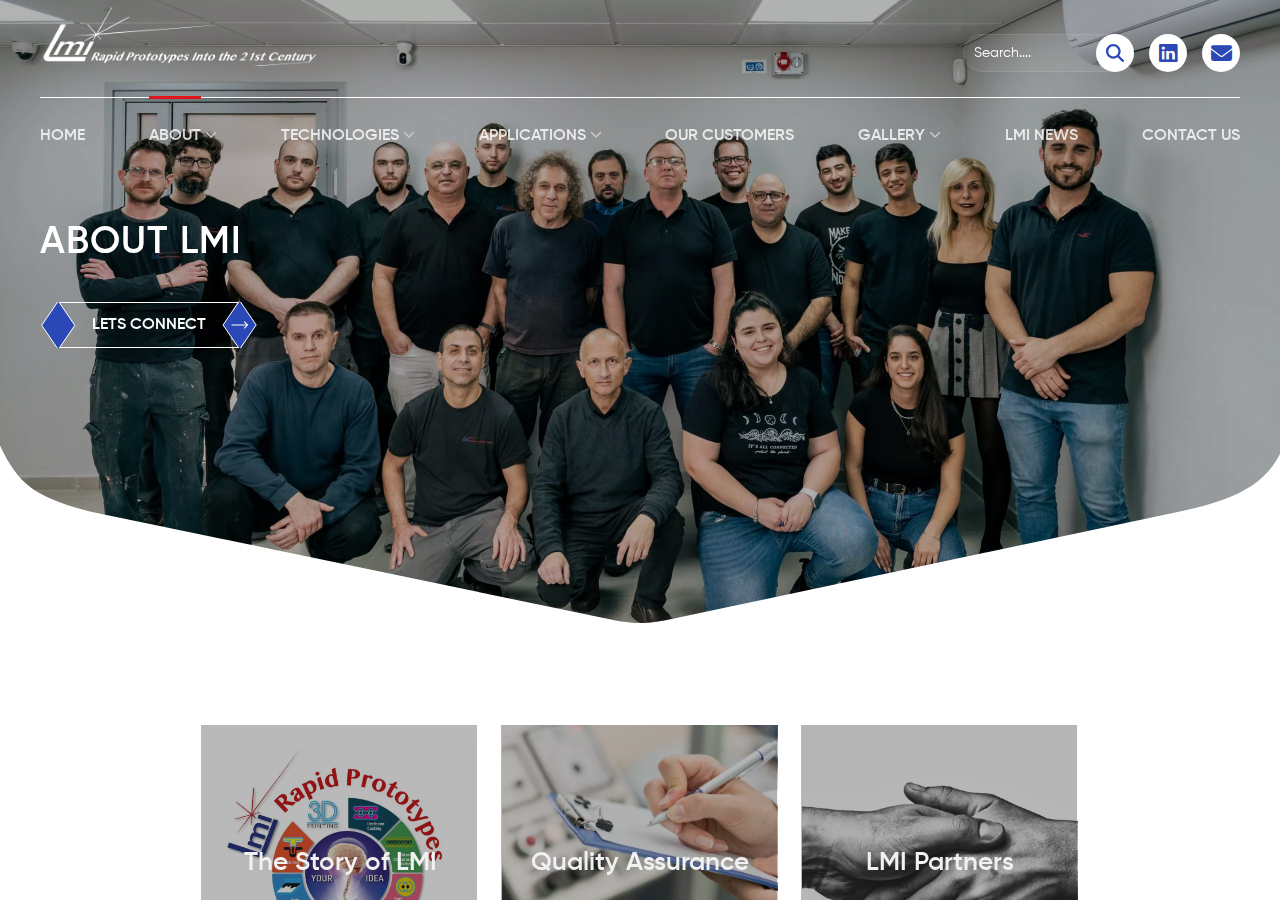
<file: about.html>
<!DOCTYPE html>
<html lang="en">
    <head>
        <meta http-equiv="Content-Type" content="text/html; charset=utf-8" />
        <meta name="SKYPE_TOOLBAR" content="SKYPE_TOOLBAR_PARSER_COMPATIBLE" />
        <meta name="viewport" content="width=device-width, initial-scale=1, maximum-scale=1, user-scalable=yes">
        <meta http-equiv="x-ua-compatible" content="IE=Edge">
        <meta name="description" content="Page Description" /> 
        <!-- Chrome, Firefox OS, Opera and Vivaldi -->
        <meta name="theme-color" content="#000">
        <!-- Windows Phone -->
        <meta name="msapplication-navbutton-color" content="#000">
        <!-- iOS Safari -->
        <meta name="apple-mobile-web-app-status-bar-style" content="#000">
        <title>Lmi-about</title>
        <link rel="mask-icon" href="images/site/favicon.ico" color="white"> 
        <link href="fonts/stylesheet.css" rel="stylesheet" />
        <link href="https://cdnjs.cloudflare.com/ajax/libs/font-awesome/6.5.1/css/all.min.css" rel="stylesheet">
        <link href="css/screen.css" rel="stylesheet" />
        <link href="css/responsive.css" rel="stylesheet" />
        <script src="https://ajax.googleapis.com/ajax/libs/jquery/1.10.2/jquery.min.js"></script>        
    </head>
    <body>
        <!-- FULL WRAPPER-->
        <div id="full_wrapper">
            <!-- HEADER -->
            <header>
                <div class="wrapper">
                    <div class="top_had d_flex d_flex_jb">
                        <a href="index.html" class="brand"><img src="images/white_logo.webp" alt=""></a>
                        <div class="right_col d_flex d_flex_ac">
                            <div class="search_col">
                                <form>
                                    <input type="search" class="in" placeholder="Search....">
                                    <input type="submit" class="sub circle_img">
                                </form>
                            </div>
                            <a href="#" class="circle_img tooltip">
                                <!-- <img src="images/linkdin.svg" alt=""> -->
                                <i class="fa-brands fa-linkedin"></i>
                                <span class="tooltip-text">Follow on LinkedIn</span>
                            </a>
                            <a href="#" class="circle_img tooltip">
                                <!-- <img src="images/email.svg" alt=""> -->
                                <i class="fa-solid fa-envelope"></i>
                                <span class="tooltip-text">Send us an email</span>
                            </a>
                        </div>
                        <img src="images/hum.png" class="hum" alt="">
                    </div>
                    <div class="bottom_col">
                        <div class="bg"></div>
                        <img src="images/close.png" class="close" alt="">
                        <nav>
                            <ul class="d_flex d_flex_jb">
                                <li><a href="#">HOME</a></li>
                                <li class="menu-item">
                                    <a href="#" class="active">ABOUT</a>
                                    <ul class="sub-menu">
                                        <li><a href="#">The Story of LMI</a></li>
                                        <li><a href="#">Quality Assurance</a></li>
                                        <li><a href="#">LMI Partners</a></li>
                                    </ul>
                                </li>
                                <li class="menu-item mega-menu">
                                    <a href="#">TECHNOLOGIES</a>
                                    <ul class="sub-menu">
                                        <li class="menu-item">
                                            <ul>
                                                <li><a href="#">Design</a></li>
                                                <li><a href="#">Engineering Consultation</a></li>
                                                <li><a href="#">Technological Adaptation</a></li>
                                                <li><a href="#">3D Modeling</a></li>
                                                <li><a href="#">Jigs &amp; Manufacturing tools</a></li>
                                                <li><a href="#"> Reverse Engineering and 360° Scanning</a></li>
                                            </ul>
                                        </li>
                                        <li class="menu-item">
                                            <ul>
                                                <li><a href="#">Manufacturing Solutions</a></li>
                                                <li><a href="#">Polyjet</a></li>
                                                <li><a href="#">FDM </a></li>
                                                <li><a href="#">MJF</a></li>
                                                <li><a href="#">SAF</a></li>
                                                <li><a href="#">CNC</a></li>
                                                <li><a href="#">Urethane Casting</a></li>
                                                <li><a href="#">Silicone Compression Molds</a></li>
                                            </ul>
                                        </li>
                                        <li class="menu-item">
                                            <ul>
                                                <li><a href="#">Post-Process</a></li>
                                                <li class="new"><a href="#">Vapor Smoothing</a></li>
                                                <li><a href="#">Refining &amp; Polishing </a></li>
                                                <li><a href="#">Coloring &amp; Dye Dipping</a></li>
                                                <li><a href="#"> Conductive Coating </a></li>
                                                <li><a href="#">Screen Painting</a></li>
                                            </ul>
                                        </li>
                                    </ul>
                                </li>
                                <li class="menu-item">
                                    <a href="#">APPLICATIONS</a>
                                    <ul class="sub-menu">
                                        <li><a href="#">Medical</a></li>
                                        <li><a href="#">Military</a></li>
                                        <li><a href="#">Aerospace</a></li>
                                        <li><a href="#">Consumer Products</a></li>
                                        <li><a href="#">Manufacturing Tools</a></li>
                                        <li><a href="#">Art</a></li>
                                        <li><a href="#">Exhibition Models</a></li>
                                    </ul>
                                </li>
                                <li><a href="#">OUR CUSTOMERS</a></li>
                                <li class="menu-item">
                                    <a href="#">Gallery</a>
                                    <ul class="sub-menu">
                                        <li><a href="#">Polyjet</a></li>
                                        <li><a href="#">FDM</a></li>
                                        <li><a href="#">MJF</a></li>
                                        <li><a href="#">SAF</a></li>
                                        <li><a href="#">CNC</a></li>
                                        <li><a href="#">Urethane Casting</a></li>
                                        <li><a href="#">Silicone Compression Molds</a></li>
                                    </ul>
                                </li>
                                <li><a href="#">LMI NEWS</a></li>
                                <li><a href="#">CONTACT US</a></li>
                            </ul>
                            <div class="social">
                                <a href="#" class="circle_img"><img src="images/email.svg" alt=""></a>
                                <a href="#" class="circle_img"><img src="images/linkdin.svg" alt=""></a>
                            </div>
                        </nav>
                    </div>
                </div>
            </header>
            <!---->
            <div class="main">
                <section class="inner_banner">
                    <div class="bg" style="background-image: url(./images/about_bg.webp);">
                        <!-- <video autoplay loop muted >
                            <source src="images/video/the-story.mp4" type="video/mp4">
                        </video> -->
                    </div>
                    <div class="wrapper d_flex d_flex_jb">
                        <div class="left_col">
                            <h1>About LMI</h1>
                            <a href="#" class="btn"><span>LETS CONNECT</span></a>
                        </div>
                    </div>
                </section>
                <section class="about_image_link_blog">
                    <div class="wrapper d_flex d_flex_jc">
                        <a href="#" class="col">
                            <div class="bg" style="background-image: url(./images/about-img1.webp);"></div>
                            <span>The Story of LMI</span>
                        </a>
                        <a href="#" class="col">
                            <div class="bg" style="background-image: url(./images/about-img2.webp);"></div>
                            <span>Quality Assurance</span>
                        </a>
                        <a href="#" class="col">
                            <div class="bg" style="background-image: url(./images/about-img3.webp);"></div>
                            <span>LMI Partners</span>
                        </a>
                       
                    </div>
                </section>
            </div>
            <div class="push"><!-- --></div>
            <footer>
                <div class="bg"></div>
                <div class="wrapper">
                    <img src="images/yoga.svg" class="yoga" alt="">
                    <a href="index.html" class="logo"><img src="images/red_logo.webp" alt="red_logo"></a>
                    <div class="inner d_flex d_flex_jb">
                        <div class="col">
                            <h3>Address</h3>
                            <p>4 Ben Gurion St.<br>
                                "The Red House Building"<br>
                                Ness-Ziona, Israel,<br>
                                Zip 7403201</p>
                        </div>
                        <div class="col">
                            <h3>Quick Links</h3>
                            <ul>
                                <li><a href="#">Home</a></li>
                                <li><a href="#">About</a></li>
                                <li><a href="#">Technologies</a></li>
                                <li><a href="#">Applications</a></li>                            
                            </ul>
                            <ul>
                                <li><a href="#">Our Customers</a></li>
                                <li><a href="#">Gallery</a></li>
                                <li><a href="#">LMI News</a></li>
                                <li><a href="#">Contact Us</a></li>
                            </ul>
                        </div>
                        <div class="col">
                            <h3>Follow us on social Media</h3>
                            <div class="d_flex d_flex_ac d_flex_jc">
                                <a href="#" class="tooltip"><img src="images/linkdin.svg" alt="linkdin">
                                    <span class="tooltip-text">Follow on LinkedIn</span></a>
                                <a href="#" class="btn btn-black"><span>Let's connect</span></a>
                            </div>
                        </div>
                    </div>
                    <div class="bottom_col">
                        <p>© 2023 LMI | All Rights Reserved | Designed and maintained by <a href="#">codeandcore</a></p>
                    </div>
                </div>
    
            </footer>
        </div>
        <!-- FOOTER -->
        <script src="js/smooth-scrollbar.js"></script>
        <script src="js/owl.js"></script>
        <script src="js/script.js"></script>
    </body>
</html>
</file>
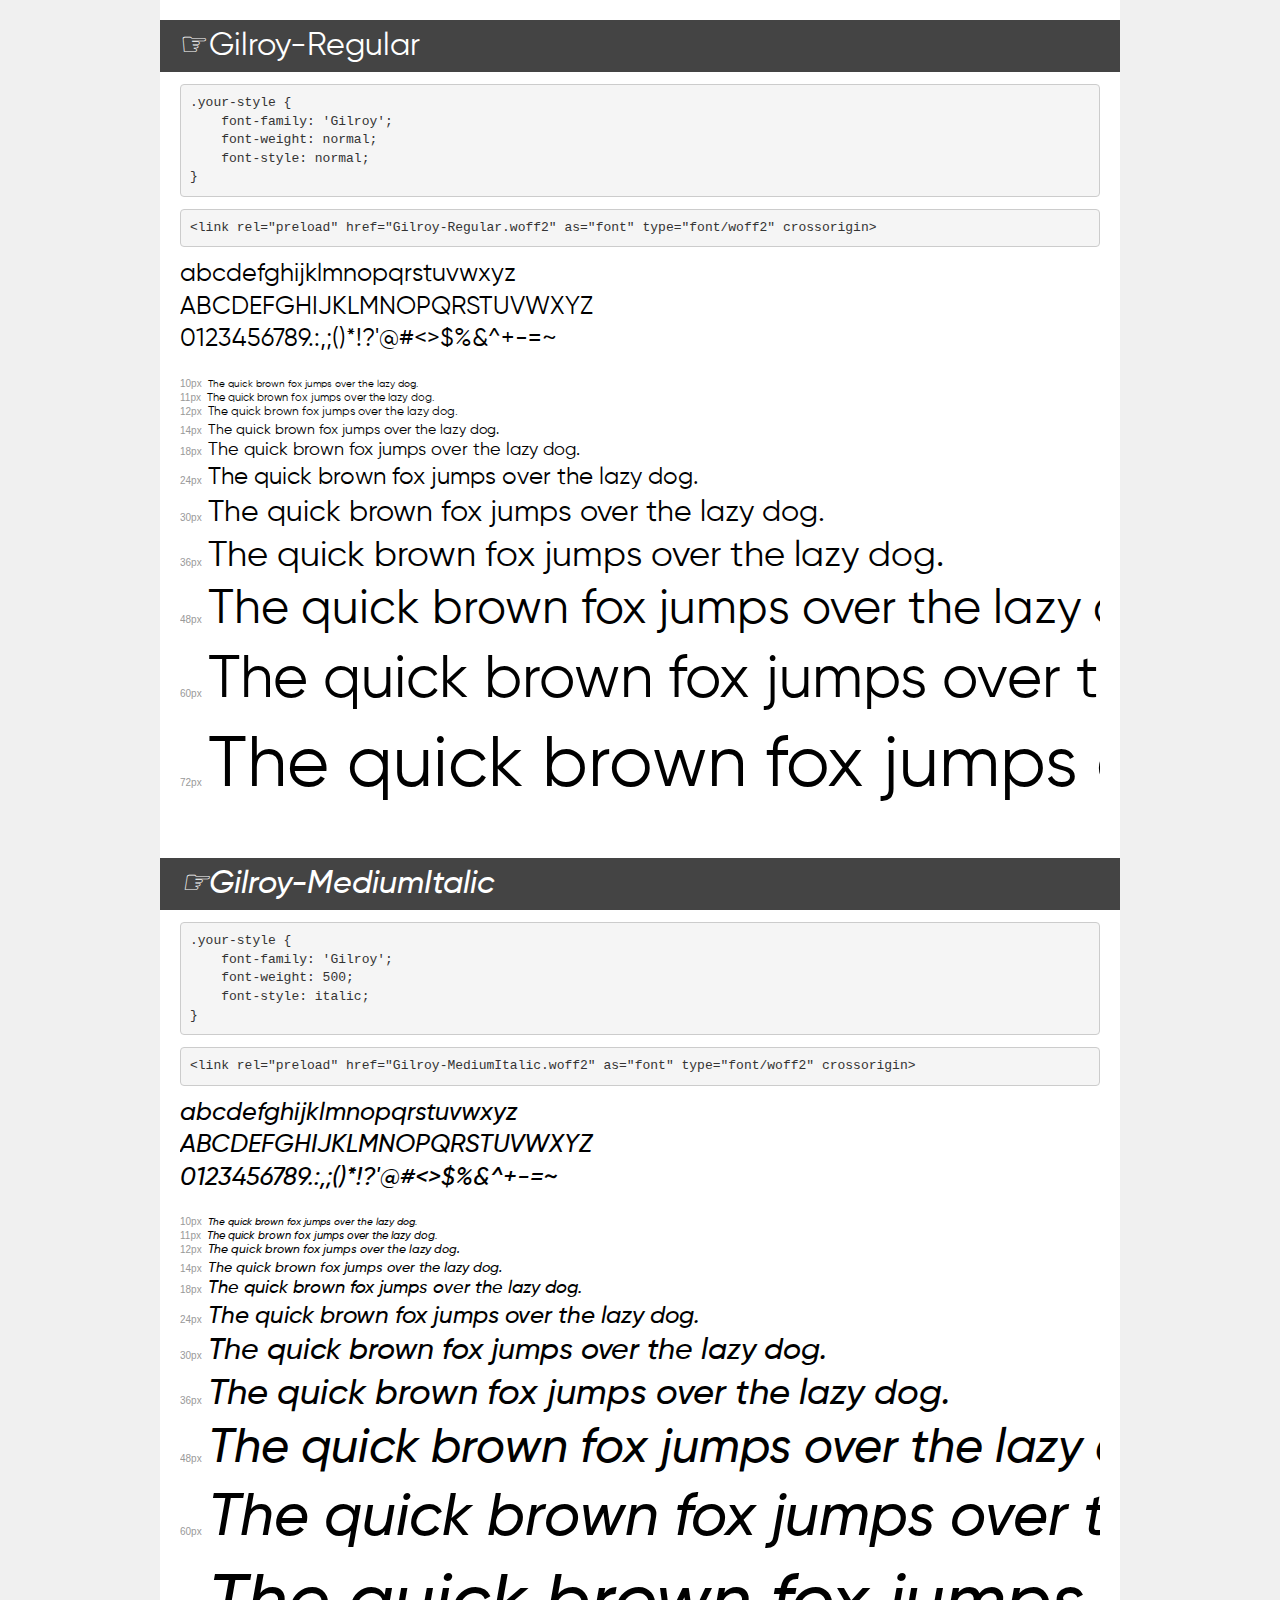
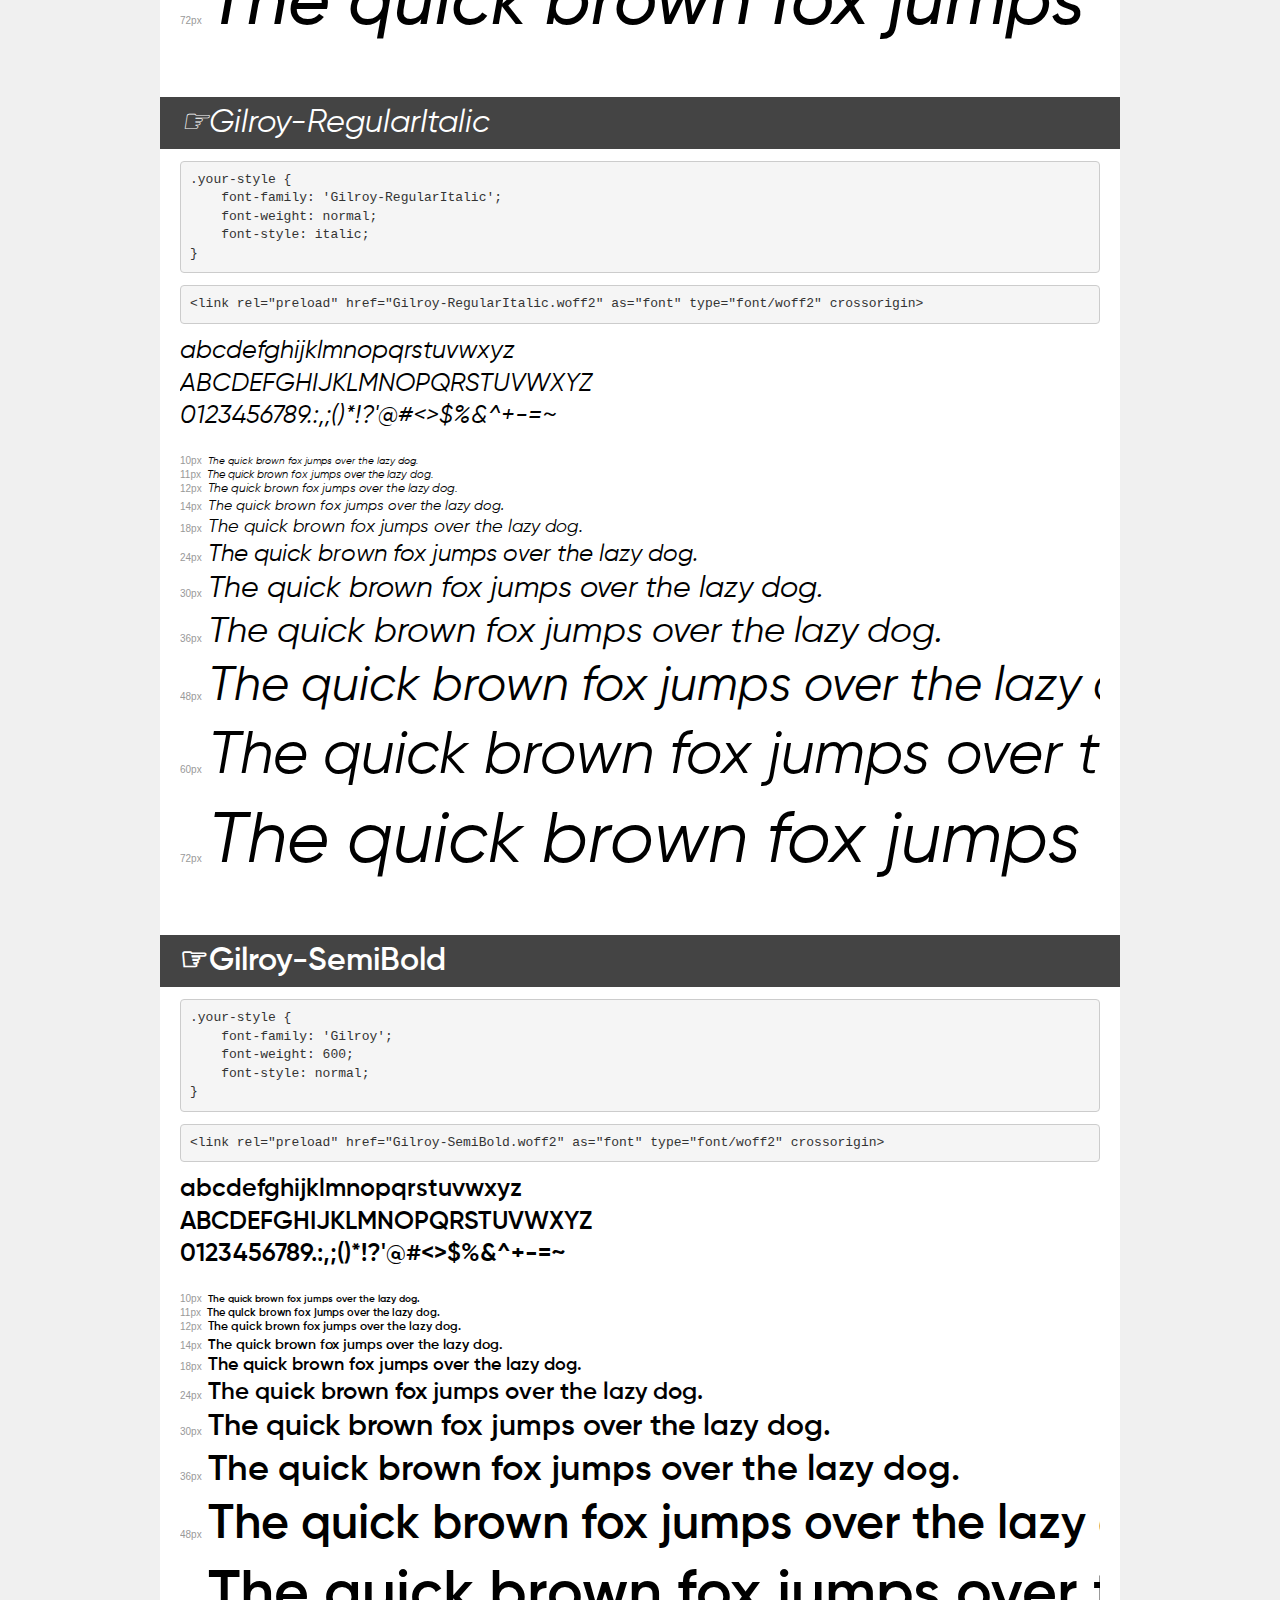
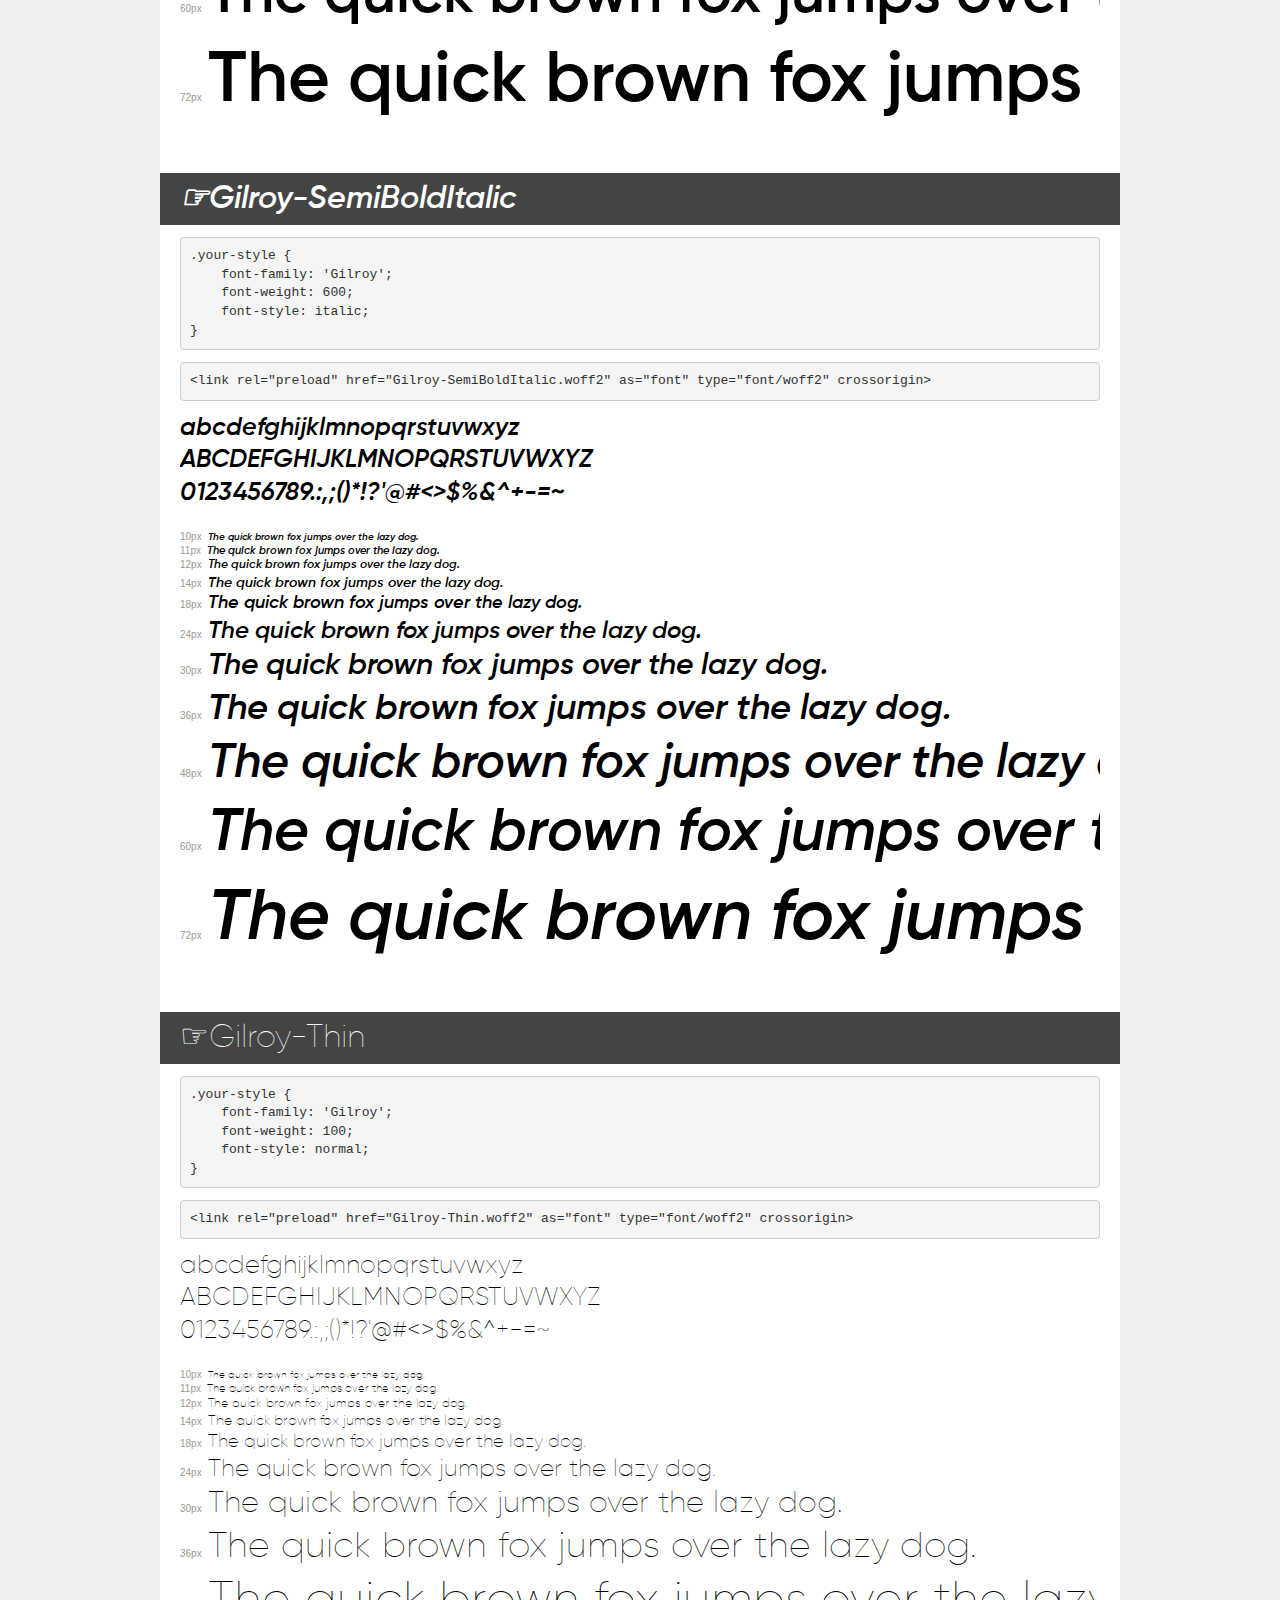
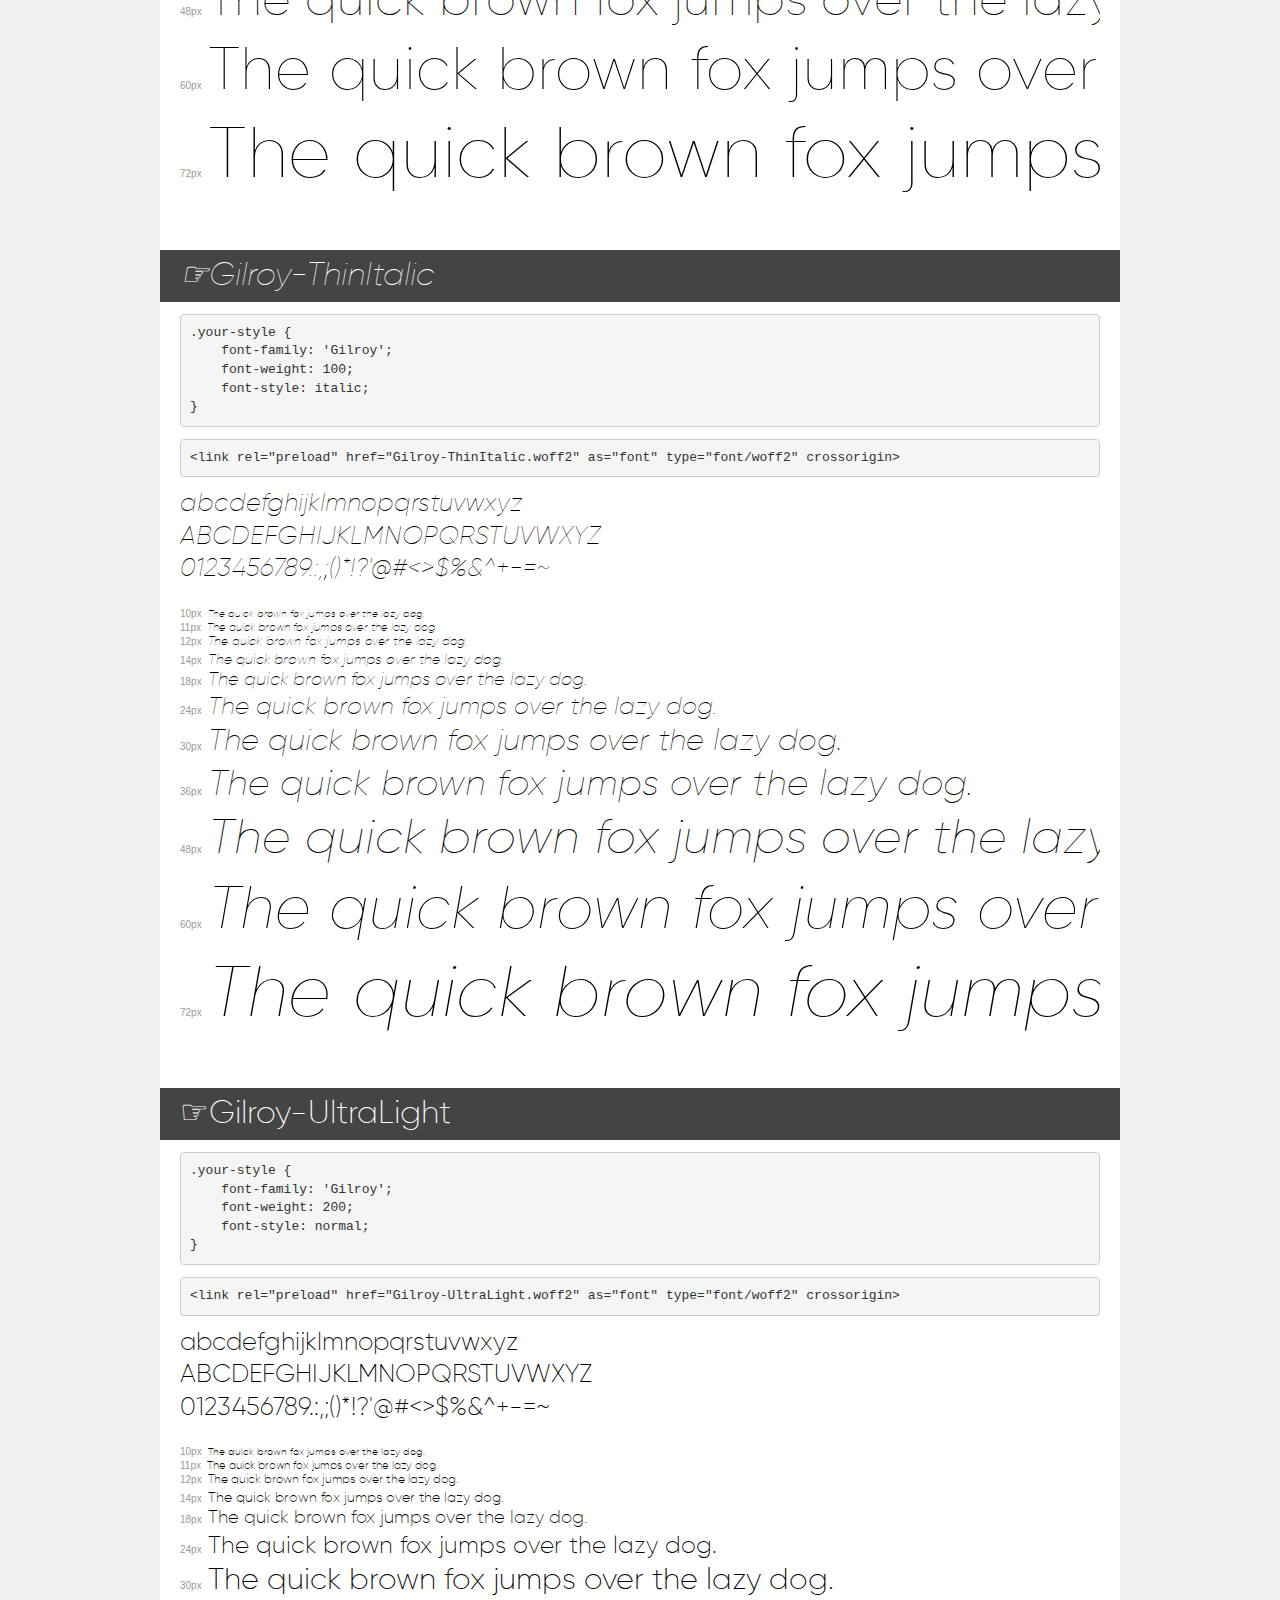
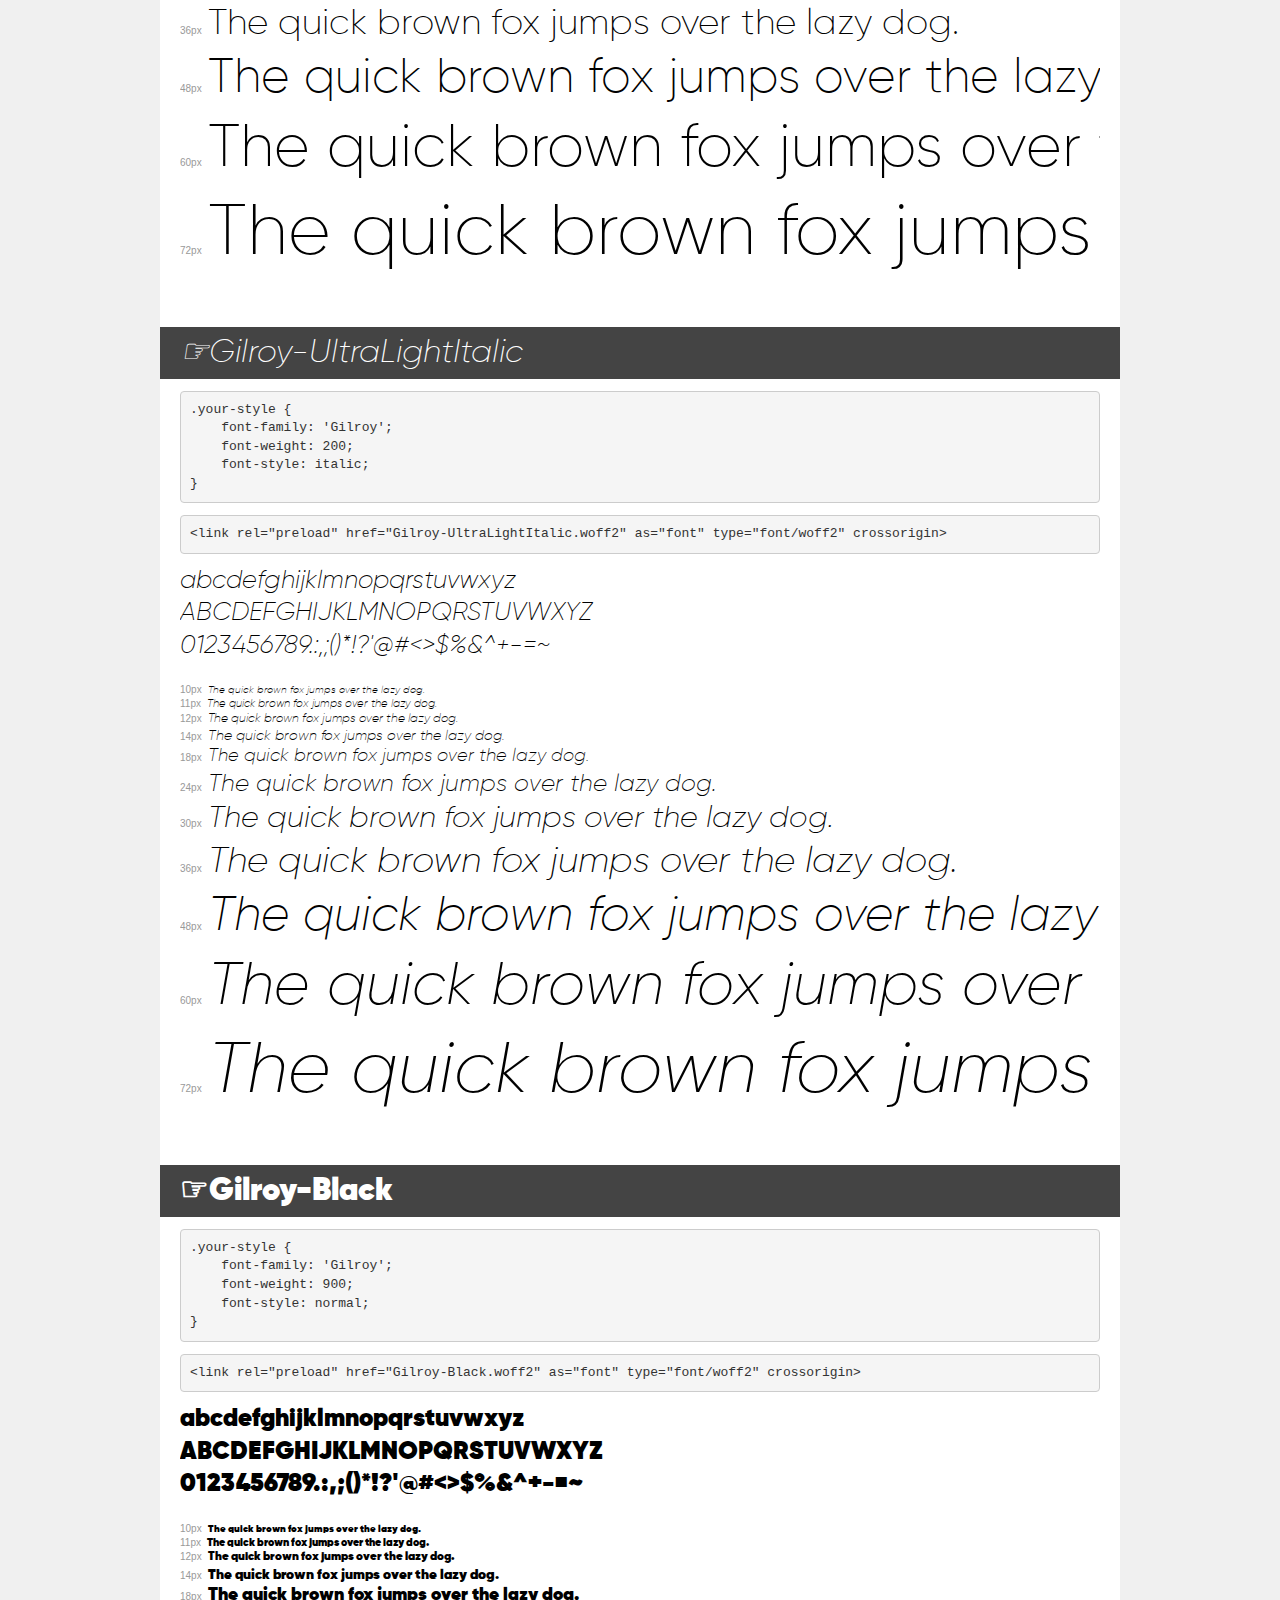
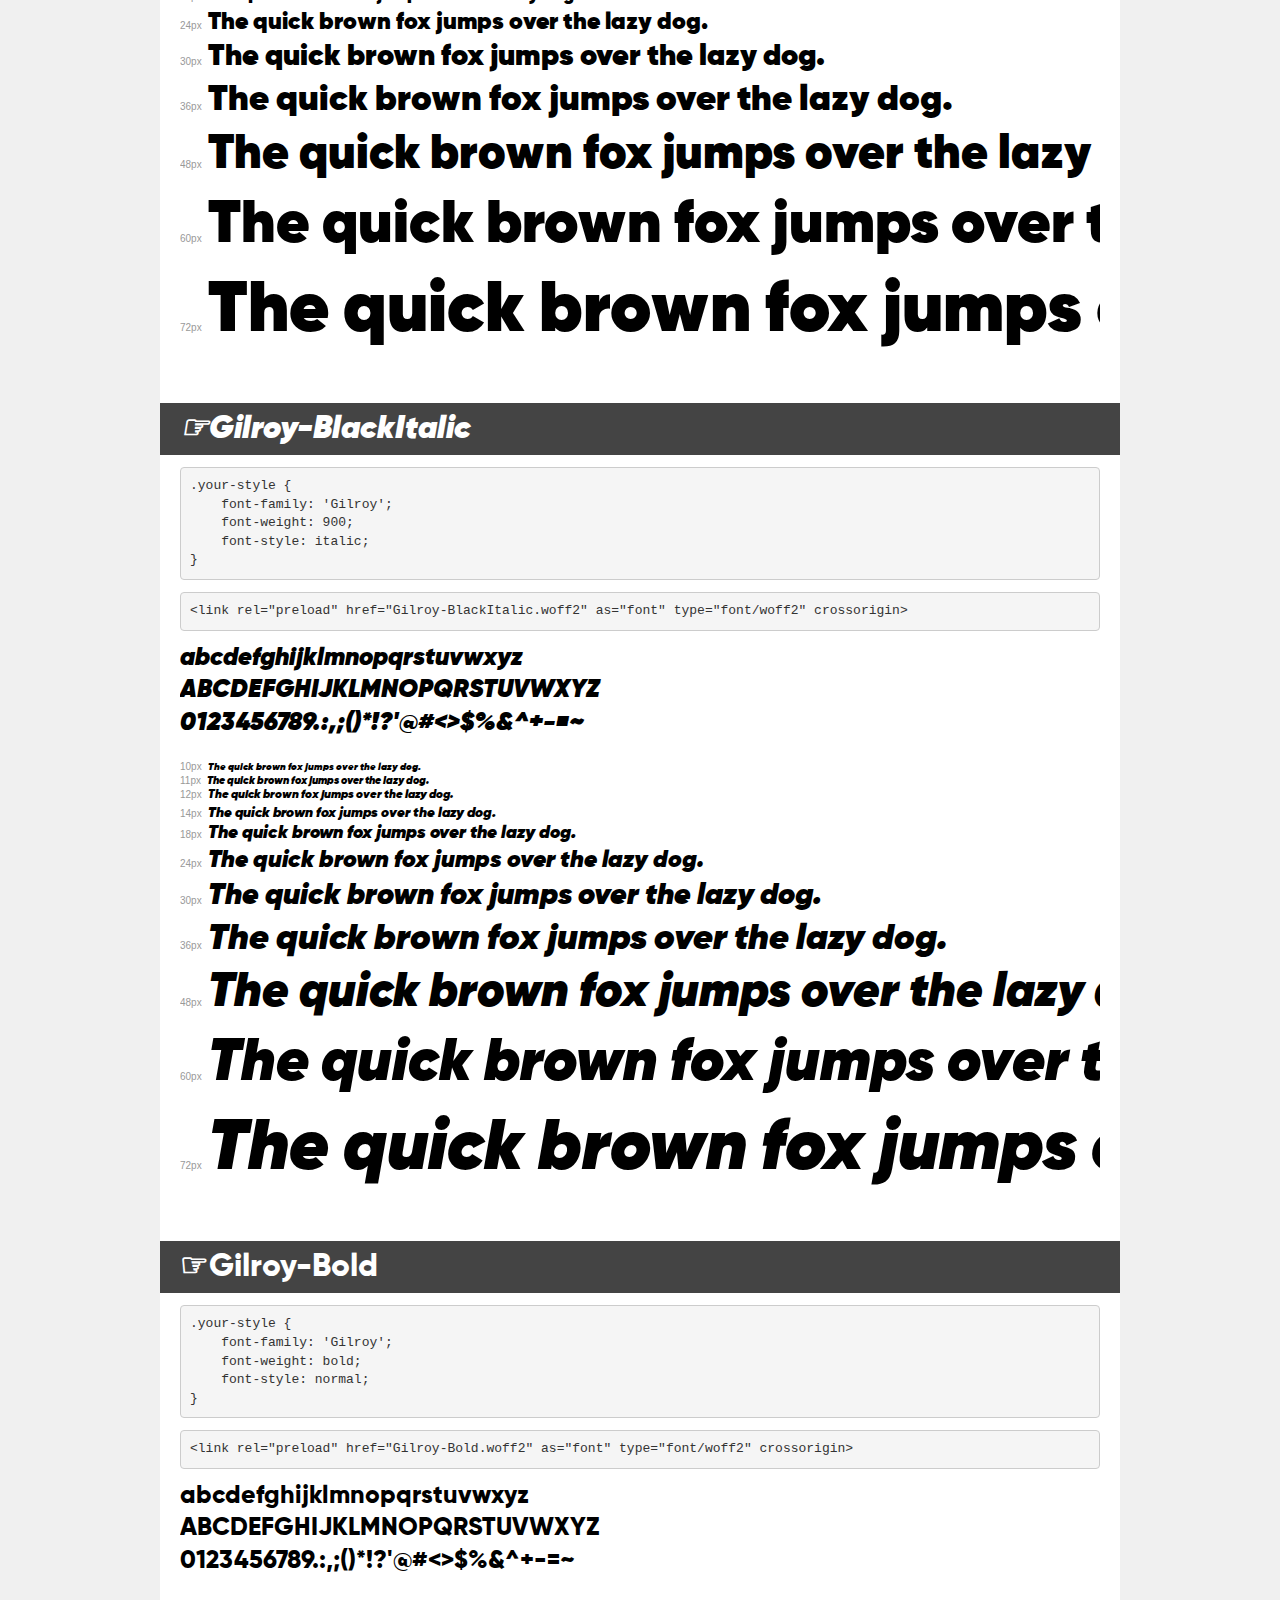
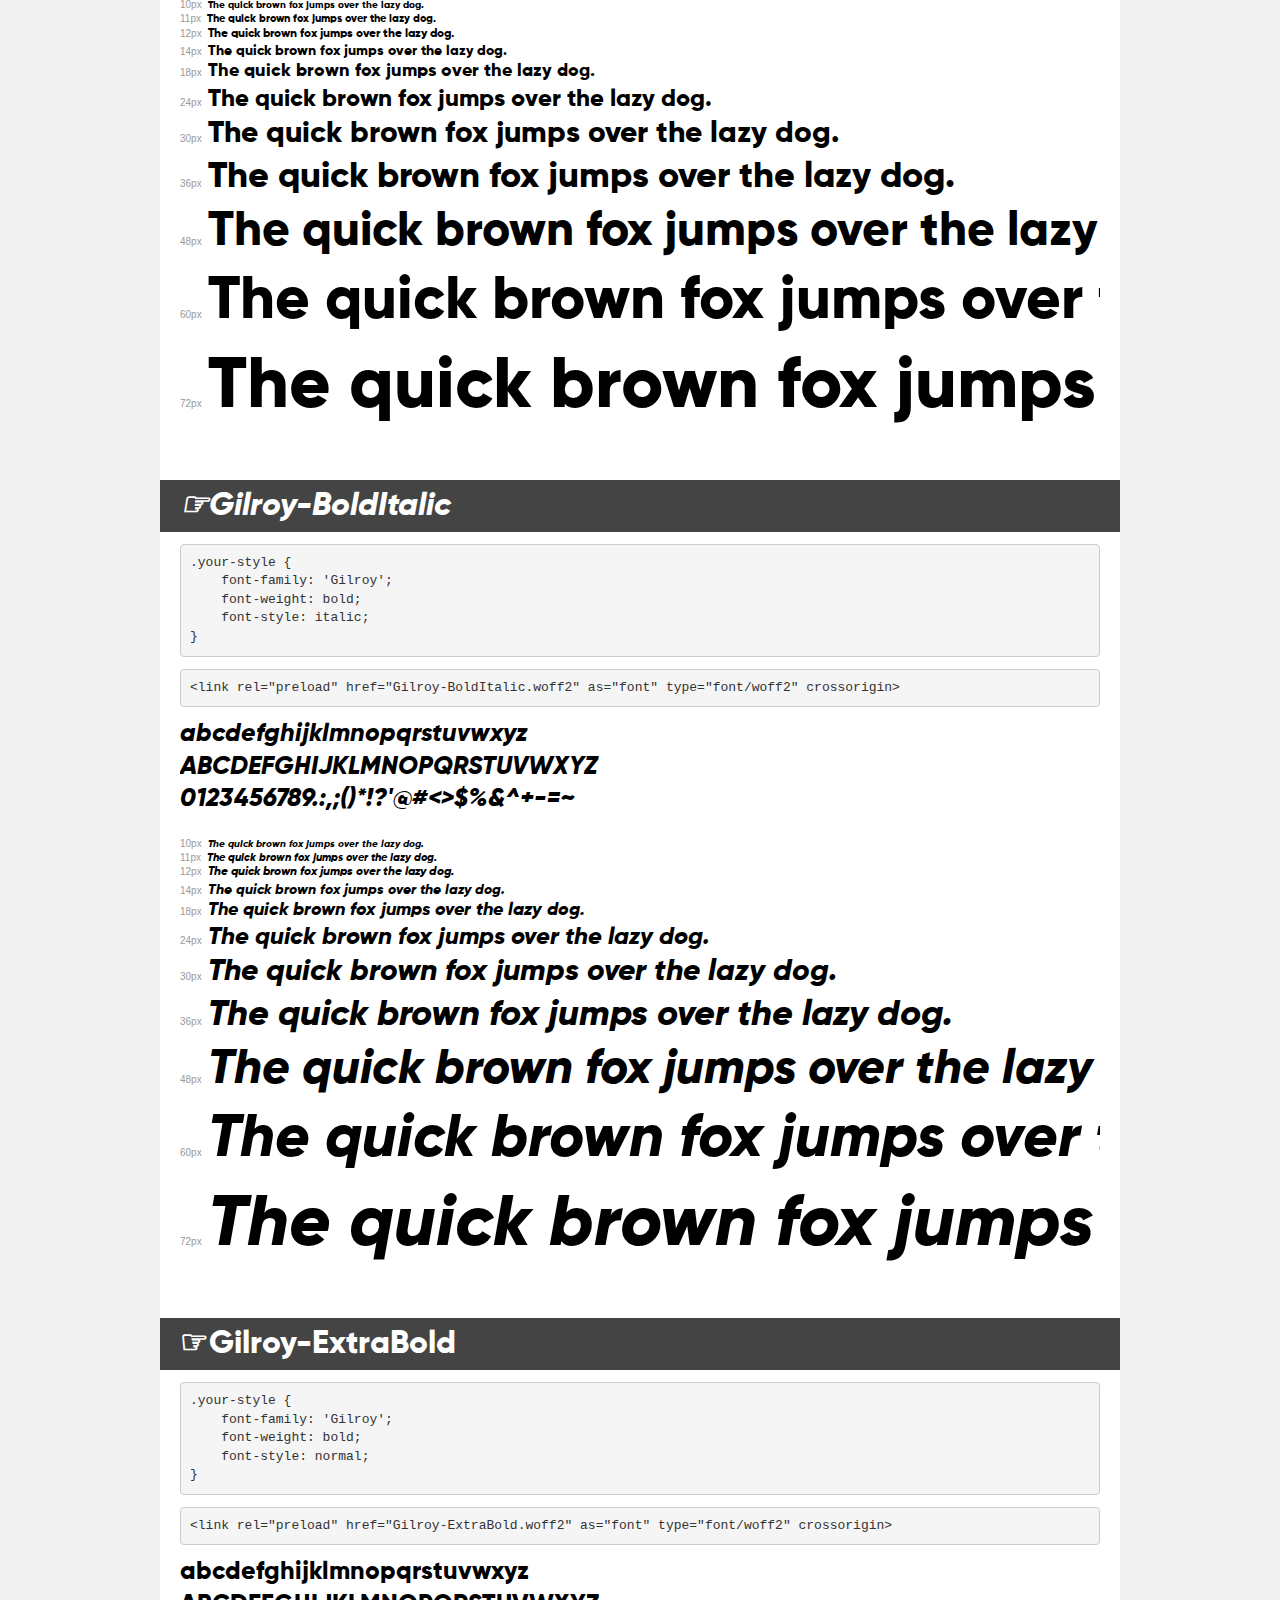
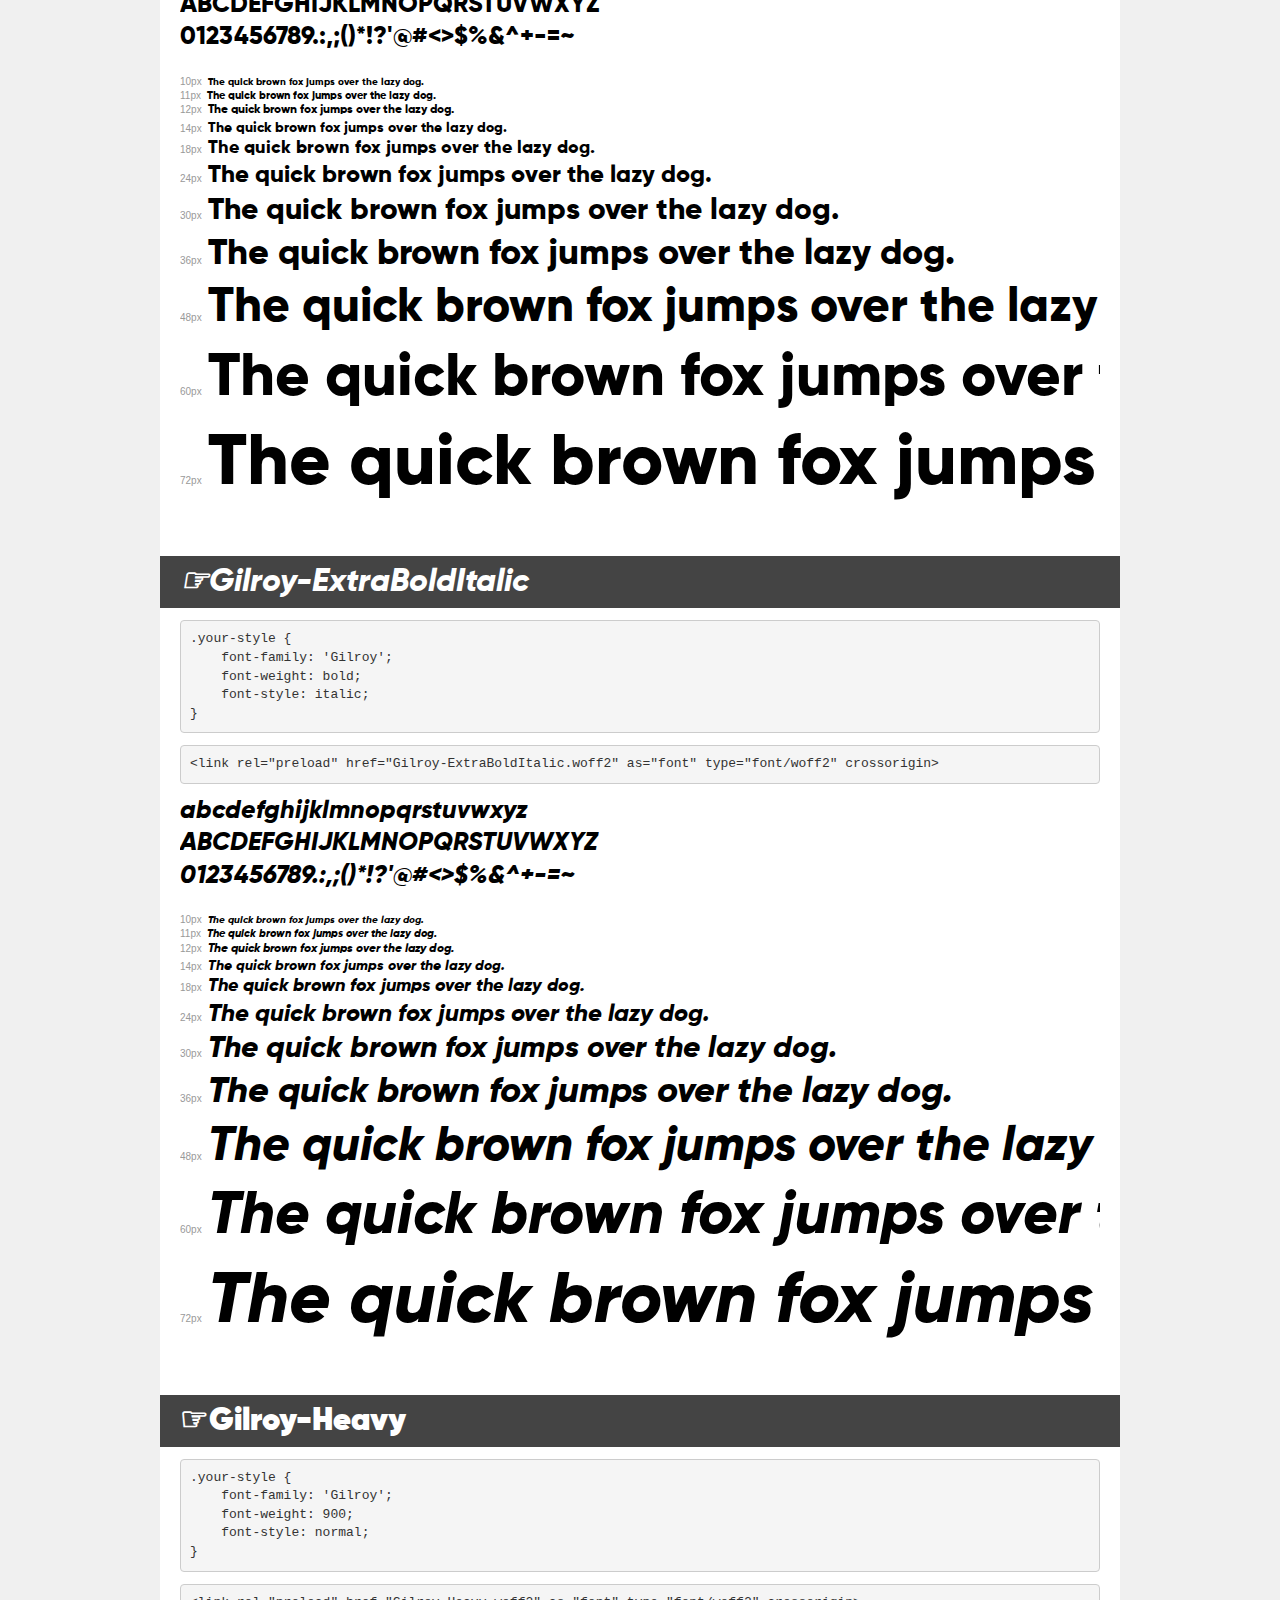
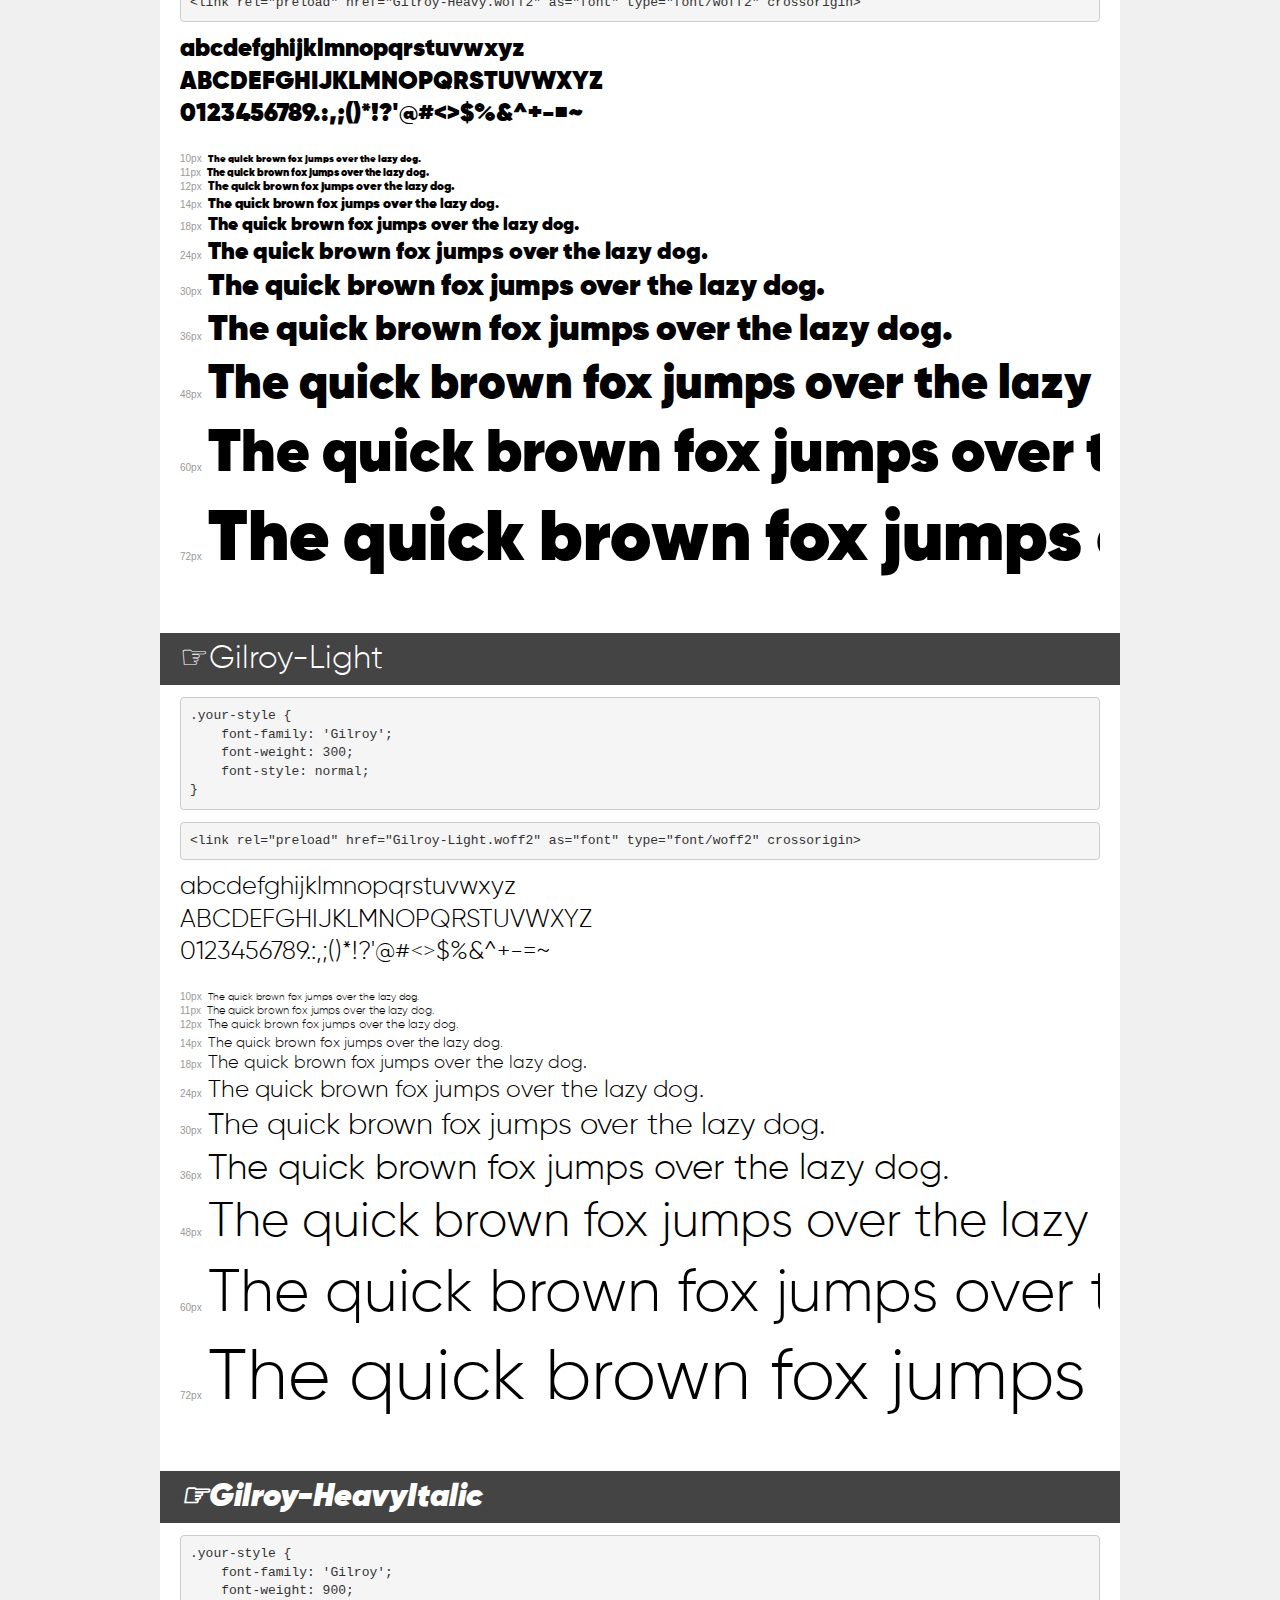
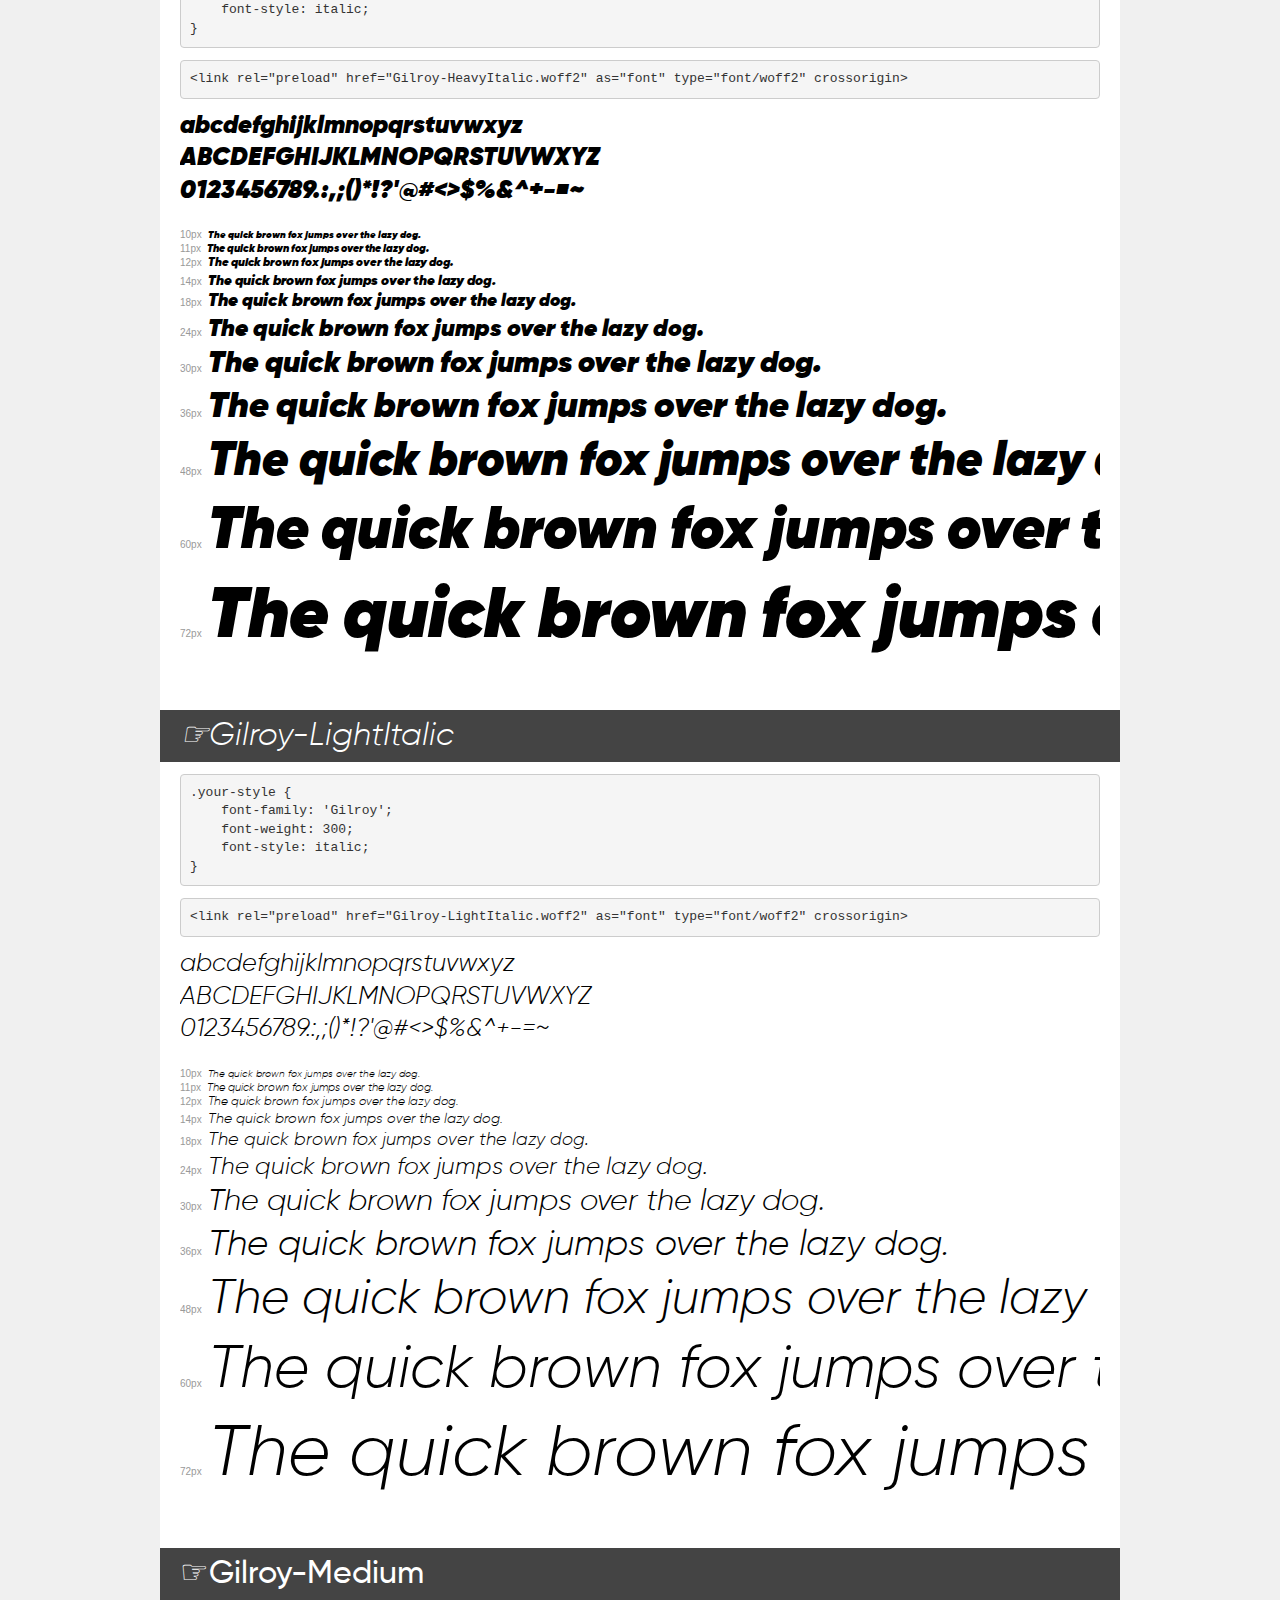
<file: fonts/demo.html>
<!DOCTYPE html>
<html lang="en">
<head>
    <meta charset="utf-8">
    <meta http-equiv="X-UA-Compatible" content="IE=edge">
    <meta name="viewport" content="width=device-width, initial-scale=1">
    <meta name="robots" content="noindex, noarchive">
    <meta name="format-detection" content="telephone=no">
    <title>Transfonter demo</title>
    <link href="stylesheet.css" rel="stylesheet">
    <style>
        /*
        http://meyerweb.com/eric/tools/css/reset/
        v2.0 | 20110126
        License: none (public domain)
        */
        html, body, div, span, applet, object, iframe,
        h1, h2, h3, h4, h5, h6, p, blockquote, pre,
        a, abbr, acronym, address, big, cite, code,
        del, dfn, em, img, ins, kbd, q, s, samp,
        small, strike, strong, sub, sup, tt, var,
        b, u, i, center,
        dl, dt, dd, ol, ul, li,
        fieldset, form, label, legend,
        table, caption, tbody, tfoot, thead, tr, th, td,
        article, aside, canvas, details, embed,
        figure, figcaption, footer, header, hgroup,
        menu, nav, output, ruby, section, summary,
        time, mark, audio, video {
            margin: 0;
            padding: 0;
            border: 0;
            font-size: 100%;
            font: inherit;
            vertical-align: baseline;
        }
        /* HTML5 display-role reset for older browsers */
        article, aside, details, figcaption, figure,
        footer, header, hgroup, menu, nav, section {
            display: block;
        }
        body {
            line-height: 1;
        }
        ol, ul {
            list-style: none;
        }
        blockquote, q {
            quotes: none;
        }
        blockquote:before, blockquote:after,
        q:before, q:after {
            content: '';
            content: none;
        }
        table {
            border-collapse: collapse;
            border-spacing: 0;
        }
        /* demo styles */
        body {
            background: #f0f0f0;
            color: #000;
        }
        .page {
            background: #fff;
            width: 920px;
            margin: 0 auto;
            padding: 20px 20px 0 20px;
            overflow: hidden;
        }
        .font-container {
            overflow-x: auto;
            overflow-y: hidden;
            margin-bottom: 40px;
            line-height: 1.3;
            white-space: nowrap;
            padding-bottom: 5px;
        }
        h1 {
            position: relative;
            background: #444;
            font-size: 32px;
            color: #fff;
            padding: 10px 20px;
            margin: 0 -20px 12px -20px;
        }
        .letters {
            font-size: 25px;
            margin-bottom: 20px;
        }
        .s10:before {
            content: '10px';
        }
        .s11:before {
            content: '11px';
        }
        .s12:before {
            content: '12px';
        }
        .s14:before {
            content: '14px';
        }
        .s18:before {
            content: '18px';
        }
        .s24:before {
            content: '24px';
        }
        .s30:before {
            content: '30px';
        }
        .s36:before {
            content: '36px';
        }
        .s48:before {
            content: '48px';
        }
        .s60:before {
            content: '60px';
        }
        .s72:before {
            content: '72px';
        }
        .s10:before, .s11:before, .s12:before, .s14:before,
        .s18:before, .s24:before, .s30:before, .s36:before,
        .s48:before, .s60:before, .s72:before {
            font-family: Arial, sans-serif;
            font-size: 10px;
            font-weight: normal;
            font-style: normal;
            color: #999;
            padding-right: 6px;
        }
        pre {
            display: block;
            padding: 9px;
            margin: 0 0 12px;
            font-family: Monaco, Menlo, Consolas, "Courier New", monospace;
            font-size: 13px;
            line-height: 1.428571429;
            color: #333;
            font-weight: normal;
            font-style: normal;
            background-color: #f5f5f5;
            border: 1px solid #ccc;
            overflow-x: auto;
            border-radius: 4px;
        }
        /* responsive */
        @media (max-width: 959px) {
            .page {
                width: auto;
                margin: 0;
            }
        }
    </style>
</head>
<body>
<div class="page">
    <div class="demo">
        <h1 style="font-family: 'Gilroy'; font-weight: normal; font-style: normal;">☞Gilroy-Regular</h1>
        <pre title="Usage">.your-style {
    font-family: 'Gilroy';
    font-weight: normal;
    font-style: normal;
}</pre>
        <pre title="Preload (optional)">
&lt;link rel=&quot;preload&quot; href=&quot;Gilroy-Regular.woff2&quot; as=&quot;font&quot; type=&quot;font/woff2&quot; crossorigin&gt;</pre>
        <div class="font-container" style="font-family: 'Gilroy'; font-weight: normal; font-style: normal;">
            <p class="letters">
                abcdefghijklmnopqrstuvwxyz<br>
ABCDEFGHIJKLMNOPQRSTUVWXYZ<br>
                0123456789.:,;()*!?'@#&lt;&gt;$%&^+-=~
            </p>
            <p class="s10" style="font-size: 10px;">The quick brown fox jumps over the lazy dog.</p>
            <p class="s11" style="font-size: 11px;">The quick brown fox jumps over the lazy dog.</p>
            <p class="s12" style="font-size: 12px;">The quick brown fox jumps over the lazy dog.</p>
            <p class="s14" style="font-size: 14px;">The quick brown fox jumps over the lazy dog.</p>
            <p class="s18" style="font-size: 18px;">The quick brown fox jumps over the lazy dog.</p>
            <p class="s24" style="font-size: 24px;">The quick brown fox jumps over the lazy dog.</p>
            <p class="s30" style="font-size: 30px;">The quick brown fox jumps over the lazy dog.</p>
            <p class="s36" style="font-size: 36px;">The quick brown fox jumps over the lazy dog.</p>
            <p class="s48" style="font-size: 48px;">The quick brown fox jumps over the lazy dog.</p>
            <p class="s60" style="font-size: 60px;">The quick brown fox jumps over the lazy dog.</p>
            <p class="s72" style="font-size: 72px;">The quick brown fox jumps over the lazy dog.</p>
        </div>
    </div>

    <div class="demo">
        <h1 style="font-family: 'Gilroy'; font-weight: 500; font-style: italic;">☞Gilroy-MediumItalic</h1>
        <pre title="Usage">.your-style {
    font-family: 'Gilroy';
    font-weight: 500;
    font-style: italic;
}</pre>
        <pre title="Preload (optional)">
&lt;link rel=&quot;preload&quot; href=&quot;Gilroy-MediumItalic.woff2&quot; as=&quot;font&quot; type=&quot;font/woff2&quot; crossorigin&gt;</pre>
        <div class="font-container" style="font-family: 'Gilroy'; font-weight: 500; font-style: italic;">
            <p class="letters">
                abcdefghijklmnopqrstuvwxyz<br>
ABCDEFGHIJKLMNOPQRSTUVWXYZ<br>
                0123456789.:,;()*!?'@#&lt;&gt;$%&^+-=~
            </p>
            <p class="s10" style="font-size: 10px;">The quick brown fox jumps over the lazy dog.</p>
            <p class="s11" style="font-size: 11px;">The quick brown fox jumps over the lazy dog.</p>
            <p class="s12" style="font-size: 12px;">The quick brown fox jumps over the lazy dog.</p>
            <p class="s14" style="font-size: 14px;">The quick brown fox jumps over the lazy dog.</p>
            <p class="s18" style="font-size: 18px;">The quick brown fox jumps over the lazy dog.</p>
            <p class="s24" style="font-size: 24px;">The quick brown fox jumps over the lazy dog.</p>
            <p class="s30" style="font-size: 30px;">The quick brown fox jumps over the lazy dog.</p>
            <p class="s36" style="font-size: 36px;">The quick brown fox jumps over the lazy dog.</p>
            <p class="s48" style="font-size: 48px;">The quick brown fox jumps over the lazy dog.</p>
            <p class="s60" style="font-size: 60px;">The quick brown fox jumps over the lazy dog.</p>
            <p class="s72" style="font-size: 72px;">The quick brown fox jumps over the lazy dog.</p>
        </div>
    </div>

    <div class="demo">
        <h1 style="font-family: 'Gilroy-RegularItalic'; font-weight: normal; font-style: italic;">☞Gilroy-RegularItalic</h1>
        <pre title="Usage">.your-style {
    font-family: 'Gilroy-RegularItalic';
    font-weight: normal;
    font-style: italic;
}</pre>
        <pre title="Preload (optional)">
&lt;link rel=&quot;preload&quot; href=&quot;Gilroy-RegularItalic.woff2&quot; as=&quot;font&quot; type=&quot;font/woff2&quot; crossorigin&gt;</pre>
        <div class="font-container" style="font-family: 'Gilroy-RegularItalic'; font-weight: normal; font-style: italic;">
            <p class="letters">
                abcdefghijklmnopqrstuvwxyz<br>
ABCDEFGHIJKLMNOPQRSTUVWXYZ<br>
                0123456789.:,;()*!?'@#&lt;&gt;$%&^+-=~
            </p>
            <p class="s10" style="font-size: 10px;">The quick brown fox jumps over the lazy dog.</p>
            <p class="s11" style="font-size: 11px;">The quick brown fox jumps over the lazy dog.</p>
            <p class="s12" style="font-size: 12px;">The quick brown fox jumps over the lazy dog.</p>
            <p class="s14" style="font-size: 14px;">The quick brown fox jumps over the lazy dog.</p>
            <p class="s18" style="font-size: 18px;">The quick brown fox jumps over the lazy dog.</p>
            <p class="s24" style="font-size: 24px;">The quick brown fox jumps over the lazy dog.</p>
            <p class="s30" style="font-size: 30px;">The quick brown fox jumps over the lazy dog.</p>
            <p class="s36" style="font-size: 36px;">The quick brown fox jumps over the lazy dog.</p>
            <p class="s48" style="font-size: 48px;">The quick brown fox jumps over the lazy dog.</p>
            <p class="s60" style="font-size: 60px;">The quick brown fox jumps over the lazy dog.</p>
            <p class="s72" style="font-size: 72px;">The quick brown fox jumps over the lazy dog.</p>
        </div>
    </div>

    <div class="demo">
        <h1 style="font-family: 'Gilroy'; font-weight: 600; font-style: normal;">☞Gilroy-SemiBold</h1>
        <pre title="Usage">.your-style {
    font-family: 'Gilroy';
    font-weight: 600;
    font-style: normal;
}</pre>
        <pre title="Preload (optional)">
&lt;link rel=&quot;preload&quot; href=&quot;Gilroy-SemiBold.woff2&quot; as=&quot;font&quot; type=&quot;font/woff2&quot; crossorigin&gt;</pre>
        <div class="font-container" style="font-family: 'Gilroy'; font-weight: 600; font-style: normal;">
            <p class="letters">
                abcdefghijklmnopqrstuvwxyz<br>
ABCDEFGHIJKLMNOPQRSTUVWXYZ<br>
                0123456789.:,;()*!?'@#&lt;&gt;$%&^+-=~
            </p>
            <p class="s10" style="font-size: 10px;">The quick brown fox jumps over the lazy dog.</p>
            <p class="s11" style="font-size: 11px;">The quick brown fox jumps over the lazy dog.</p>
            <p class="s12" style="font-size: 12px;">The quick brown fox jumps over the lazy dog.</p>
            <p class="s14" style="font-size: 14px;">The quick brown fox jumps over the lazy dog.</p>
            <p class="s18" style="font-size: 18px;">The quick brown fox jumps over the lazy dog.</p>
            <p class="s24" style="font-size: 24px;">The quick brown fox jumps over the lazy dog.</p>
            <p class="s30" style="font-size: 30px;">The quick brown fox jumps over the lazy dog.</p>
            <p class="s36" style="font-size: 36px;">The quick brown fox jumps over the lazy dog.</p>
            <p class="s48" style="font-size: 48px;">The quick brown fox jumps over the lazy dog.</p>
            <p class="s60" style="font-size: 60px;">The quick brown fox jumps over the lazy dog.</p>
            <p class="s72" style="font-size: 72px;">The quick brown fox jumps over the lazy dog.</p>
        </div>
    </div>

    <div class="demo">
        <h1 style="font-family: 'Gilroy'; font-weight: 600; font-style: italic;">☞Gilroy-SemiBoldItalic</h1>
        <pre title="Usage">.your-style {
    font-family: 'Gilroy';
    font-weight: 600;
    font-style: italic;
}</pre>
        <pre title="Preload (optional)">
&lt;link rel=&quot;preload&quot; href=&quot;Gilroy-SemiBoldItalic.woff2&quot; as=&quot;font&quot; type=&quot;font/woff2&quot; crossorigin&gt;</pre>
        <div class="font-container" style="font-family: 'Gilroy'; font-weight: 600; font-style: italic;">
            <p class="letters">
                abcdefghijklmnopqrstuvwxyz<br>
ABCDEFGHIJKLMNOPQRSTUVWXYZ<br>
                0123456789.:,;()*!?'@#&lt;&gt;$%&^+-=~
            </p>
            <p class="s10" style="font-size: 10px;">The quick brown fox jumps over the lazy dog.</p>
            <p class="s11" style="font-size: 11px;">The quick brown fox jumps over the lazy dog.</p>
            <p class="s12" style="font-size: 12px;">The quick brown fox jumps over the lazy dog.</p>
            <p class="s14" style="font-size: 14px;">The quick brown fox jumps over the lazy dog.</p>
            <p class="s18" style="font-size: 18px;">The quick brown fox jumps over the lazy dog.</p>
            <p class="s24" style="font-size: 24px;">The quick brown fox jumps over the lazy dog.</p>
            <p class="s30" style="font-size: 30px;">The quick brown fox jumps over the lazy dog.</p>
            <p class="s36" style="font-size: 36px;">The quick brown fox jumps over the lazy dog.</p>
            <p class="s48" style="font-size: 48px;">The quick brown fox jumps over the lazy dog.</p>
            <p class="s60" style="font-size: 60px;">The quick brown fox jumps over the lazy dog.</p>
            <p class="s72" style="font-size: 72px;">The quick brown fox jumps over the lazy dog.</p>
        </div>
    </div>

    <div class="demo">
        <h1 style="font-family: 'Gilroy'; font-weight: 100; font-style: normal;">☞Gilroy-Thin</h1>
        <pre title="Usage">.your-style {
    font-family: 'Gilroy';
    font-weight: 100;
    font-style: normal;
}</pre>
        <pre title="Preload (optional)">
&lt;link rel=&quot;preload&quot; href=&quot;Gilroy-Thin.woff2&quot; as=&quot;font&quot; type=&quot;font/woff2&quot; crossorigin&gt;</pre>
        <div class="font-container" style="font-family: 'Gilroy'; font-weight: 100; font-style: normal;">
            <p class="letters">
                abcdefghijklmnopqrstuvwxyz<br>
ABCDEFGHIJKLMNOPQRSTUVWXYZ<br>
                0123456789.:,;()*!?'@#&lt;&gt;$%&^+-=~
            </p>
            <p class="s10" style="font-size: 10px;">The quick brown fox jumps over the lazy dog.</p>
            <p class="s11" style="font-size: 11px;">The quick brown fox jumps over the lazy dog.</p>
            <p class="s12" style="font-size: 12px;">The quick brown fox jumps over the lazy dog.</p>
            <p class="s14" style="font-size: 14px;">The quick brown fox jumps over the lazy dog.</p>
            <p class="s18" style="font-size: 18px;">The quick brown fox jumps over the lazy dog.</p>
            <p class="s24" style="font-size: 24px;">The quick brown fox jumps over the lazy dog.</p>
            <p class="s30" style="font-size: 30px;">The quick brown fox jumps over the lazy dog.</p>
            <p class="s36" style="font-size: 36px;">The quick brown fox jumps over the lazy dog.</p>
            <p class="s48" style="font-size: 48px;">The quick brown fox jumps over the lazy dog.</p>
            <p class="s60" style="font-size: 60px;">The quick brown fox jumps over the lazy dog.</p>
            <p class="s72" style="font-size: 72px;">The quick brown fox jumps over the lazy dog.</p>
        </div>
    </div>

    <div class="demo">
        <h1 style="font-family: 'Gilroy'; font-weight: 100; font-style: italic;">☞Gilroy-ThinItalic</h1>
        <pre title="Usage">.your-style {
    font-family: 'Gilroy';
    font-weight: 100;
    font-style: italic;
}</pre>
        <pre title="Preload (optional)">
&lt;link rel=&quot;preload&quot; href=&quot;Gilroy-ThinItalic.woff2&quot; as=&quot;font&quot; type=&quot;font/woff2&quot; crossorigin&gt;</pre>
        <div class="font-container" style="font-family: 'Gilroy'; font-weight: 100; font-style: italic;">
            <p class="letters">
                abcdefghijklmnopqrstuvwxyz<br>
ABCDEFGHIJKLMNOPQRSTUVWXYZ<br>
                0123456789.:,;()*!?'@#&lt;&gt;$%&^+-=~
            </p>
            <p class="s10" style="font-size: 10px;">The quick brown fox jumps over the lazy dog.</p>
            <p class="s11" style="font-size: 11px;">The quick brown fox jumps over the lazy dog.</p>
            <p class="s12" style="font-size: 12px;">The quick brown fox jumps over the lazy dog.</p>
            <p class="s14" style="font-size: 14px;">The quick brown fox jumps over the lazy dog.</p>
            <p class="s18" style="font-size: 18px;">The quick brown fox jumps over the lazy dog.</p>
            <p class="s24" style="font-size: 24px;">The quick brown fox jumps over the lazy dog.</p>
            <p class="s30" style="font-size: 30px;">The quick brown fox jumps over the lazy dog.</p>
            <p class="s36" style="font-size: 36px;">The quick brown fox jumps over the lazy dog.</p>
            <p class="s48" style="font-size: 48px;">The quick brown fox jumps over the lazy dog.</p>
            <p class="s60" style="font-size: 60px;">The quick brown fox jumps over the lazy dog.</p>
            <p class="s72" style="font-size: 72px;">The quick brown fox jumps over the lazy dog.</p>
        </div>
    </div>

    <div class="demo">
        <h1 style="font-family: 'Gilroy'; font-weight: 200; font-style: normal;">☞Gilroy-UltraLight</h1>
        <pre title="Usage">.your-style {
    font-family: 'Gilroy';
    font-weight: 200;
    font-style: normal;
}</pre>
        <pre title="Preload (optional)">
&lt;link rel=&quot;preload&quot; href=&quot;Gilroy-UltraLight.woff2&quot; as=&quot;font&quot; type=&quot;font/woff2&quot; crossorigin&gt;</pre>
        <div class="font-container" style="font-family: 'Gilroy'; font-weight: 200; font-style: normal;">
            <p class="letters">
                abcdefghijklmnopqrstuvwxyz<br>
ABCDEFGHIJKLMNOPQRSTUVWXYZ<br>
                0123456789.:,;()*!?'@#&lt;&gt;$%&^+-=~
            </p>
            <p class="s10" style="font-size: 10px;">The quick brown fox jumps over the lazy dog.</p>
            <p class="s11" style="font-size: 11px;">The quick brown fox jumps over the lazy dog.</p>
            <p class="s12" style="font-size: 12px;">The quick brown fox jumps over the lazy dog.</p>
            <p class="s14" style="font-size: 14px;">The quick brown fox jumps over the lazy dog.</p>
            <p class="s18" style="font-size: 18px;">The quick brown fox jumps over the lazy dog.</p>
            <p class="s24" style="font-size: 24px;">The quick brown fox jumps over the lazy dog.</p>
            <p class="s30" style="font-size: 30px;">The quick brown fox jumps over the lazy dog.</p>
            <p class="s36" style="font-size: 36px;">The quick brown fox jumps over the lazy dog.</p>
            <p class="s48" style="font-size: 48px;">The quick brown fox jumps over the lazy dog.</p>
            <p class="s60" style="font-size: 60px;">The quick brown fox jumps over the lazy dog.</p>
            <p class="s72" style="font-size: 72px;">The quick brown fox jumps over the lazy dog.</p>
        </div>
    </div>

    <div class="demo">
        <h1 style="font-family: 'Gilroy'; font-weight: 200; font-style: italic;">☞Gilroy-UltraLightItalic</h1>
        <pre title="Usage">.your-style {
    font-family: 'Gilroy';
    font-weight: 200;
    font-style: italic;
}</pre>
        <pre title="Preload (optional)">
&lt;link rel=&quot;preload&quot; href=&quot;Gilroy-UltraLightItalic.woff2&quot; as=&quot;font&quot; type=&quot;font/woff2&quot; crossorigin&gt;</pre>
        <div class="font-container" style="font-family: 'Gilroy'; font-weight: 200; font-style: italic;">
            <p class="letters">
                abcdefghijklmnopqrstuvwxyz<br>
ABCDEFGHIJKLMNOPQRSTUVWXYZ<br>
                0123456789.:,;()*!?'@#&lt;&gt;$%&^+-=~
            </p>
            <p class="s10" style="font-size: 10px;">The quick brown fox jumps over the lazy dog.</p>
            <p class="s11" style="font-size: 11px;">The quick brown fox jumps over the lazy dog.</p>
            <p class="s12" style="font-size: 12px;">The quick brown fox jumps over the lazy dog.</p>
            <p class="s14" style="font-size: 14px;">The quick brown fox jumps over the lazy dog.</p>
            <p class="s18" style="font-size: 18px;">The quick brown fox jumps over the lazy dog.</p>
            <p class="s24" style="font-size: 24px;">The quick brown fox jumps over the lazy dog.</p>
            <p class="s30" style="font-size: 30px;">The quick brown fox jumps over the lazy dog.</p>
            <p class="s36" style="font-size: 36px;">The quick brown fox jumps over the lazy dog.</p>
            <p class="s48" style="font-size: 48px;">The quick brown fox jumps over the lazy dog.</p>
            <p class="s60" style="font-size: 60px;">The quick brown fox jumps over the lazy dog.</p>
            <p class="s72" style="font-size: 72px;">The quick brown fox jumps over the lazy dog.</p>
        </div>
    </div>

    <div class="demo">
        <h1 style="font-family: 'Gilroy'; font-weight: 900; font-style: normal;">☞Gilroy-Black</h1>
        <pre title="Usage">.your-style {
    font-family: 'Gilroy';
    font-weight: 900;
    font-style: normal;
}</pre>
        <pre title="Preload (optional)">
&lt;link rel=&quot;preload&quot; href=&quot;Gilroy-Black.woff2&quot; as=&quot;font&quot; type=&quot;font/woff2&quot; crossorigin&gt;</pre>
        <div class="font-container" style="font-family: 'Gilroy'; font-weight: 900; font-style: normal;">
            <p class="letters">
                abcdefghijklmnopqrstuvwxyz<br>
ABCDEFGHIJKLMNOPQRSTUVWXYZ<br>
                0123456789.:,;()*!?'@#&lt;&gt;$%&^+-=~
            </p>
            <p class="s10" style="font-size: 10px;">The quick brown fox jumps over the lazy dog.</p>
            <p class="s11" style="font-size: 11px;">The quick brown fox jumps over the lazy dog.</p>
            <p class="s12" style="font-size: 12px;">The quick brown fox jumps over the lazy dog.</p>
            <p class="s14" style="font-size: 14px;">The quick brown fox jumps over the lazy dog.</p>
            <p class="s18" style="font-size: 18px;">The quick brown fox jumps over the lazy dog.</p>
            <p class="s24" style="font-size: 24px;">The quick brown fox jumps over the lazy dog.</p>
            <p class="s30" style="font-size: 30px;">The quick brown fox jumps over the lazy dog.</p>
            <p class="s36" style="font-size: 36px;">The quick brown fox jumps over the lazy dog.</p>
            <p class="s48" style="font-size: 48px;">The quick brown fox jumps over the lazy dog.</p>
            <p class="s60" style="font-size: 60px;">The quick brown fox jumps over the lazy dog.</p>
            <p class="s72" style="font-size: 72px;">The quick brown fox jumps over the lazy dog.</p>
        </div>
    </div>

    <div class="demo">
        <h1 style="font-family: 'Gilroy'; font-weight: 900; font-style: italic;">☞Gilroy-BlackItalic</h1>
        <pre title="Usage">.your-style {
    font-family: 'Gilroy';
    font-weight: 900;
    font-style: italic;
}</pre>
        <pre title="Preload (optional)">
&lt;link rel=&quot;preload&quot; href=&quot;Gilroy-BlackItalic.woff2&quot; as=&quot;font&quot; type=&quot;font/woff2&quot; crossorigin&gt;</pre>
        <div class="font-container" style="font-family: 'Gilroy'; font-weight: 900; font-style: italic;">
            <p class="letters">
                abcdefghijklmnopqrstuvwxyz<br>
ABCDEFGHIJKLMNOPQRSTUVWXYZ<br>
                0123456789.:,;()*!?'@#&lt;&gt;$%&^+-=~
            </p>
            <p class="s10" style="font-size: 10px;">The quick brown fox jumps over the lazy dog.</p>
            <p class="s11" style="font-size: 11px;">The quick brown fox jumps over the lazy dog.</p>
            <p class="s12" style="font-size: 12px;">The quick brown fox jumps over the lazy dog.</p>
            <p class="s14" style="font-size: 14px;">The quick brown fox jumps over the lazy dog.</p>
            <p class="s18" style="font-size: 18px;">The quick brown fox jumps over the lazy dog.</p>
            <p class="s24" style="font-size: 24px;">The quick brown fox jumps over the lazy dog.</p>
            <p class="s30" style="font-size: 30px;">The quick brown fox jumps over the lazy dog.</p>
            <p class="s36" style="font-size: 36px;">The quick brown fox jumps over the lazy dog.</p>
            <p class="s48" style="font-size: 48px;">The quick brown fox jumps over the lazy dog.</p>
            <p class="s60" style="font-size: 60px;">The quick brown fox jumps over the lazy dog.</p>
            <p class="s72" style="font-size: 72px;">The quick brown fox jumps over the lazy dog.</p>
        </div>
    </div>

    <div class="demo">
        <h1 style="font-family: 'Gilroy'; font-weight: bold; font-style: normal;">☞Gilroy-Bold</h1>
        <pre title="Usage">.your-style {
    font-family: 'Gilroy';
    font-weight: bold;
    font-style: normal;
}</pre>
        <pre title="Preload (optional)">
&lt;link rel=&quot;preload&quot; href=&quot;Gilroy-Bold.woff2&quot; as=&quot;font&quot; type=&quot;font/woff2&quot; crossorigin&gt;</pre>
        <div class="font-container" style="font-family: 'Gilroy'; font-weight: bold; font-style: normal;">
            <p class="letters">
                abcdefghijklmnopqrstuvwxyz<br>
ABCDEFGHIJKLMNOPQRSTUVWXYZ<br>
                0123456789.:,;()*!?'@#&lt;&gt;$%&^+-=~
            </p>
            <p class="s10" style="font-size: 10px;">The quick brown fox jumps over the lazy dog.</p>
            <p class="s11" style="font-size: 11px;">The quick brown fox jumps over the lazy dog.</p>
            <p class="s12" style="font-size: 12px;">The quick brown fox jumps over the lazy dog.</p>
            <p class="s14" style="font-size: 14px;">The quick brown fox jumps over the lazy dog.</p>
            <p class="s18" style="font-size: 18px;">The quick brown fox jumps over the lazy dog.</p>
            <p class="s24" style="font-size: 24px;">The quick brown fox jumps over the lazy dog.</p>
            <p class="s30" style="font-size: 30px;">The quick brown fox jumps over the lazy dog.</p>
            <p class="s36" style="font-size: 36px;">The quick brown fox jumps over the lazy dog.</p>
            <p class="s48" style="font-size: 48px;">The quick brown fox jumps over the lazy dog.</p>
            <p class="s60" style="font-size: 60px;">The quick brown fox jumps over the lazy dog.</p>
            <p class="s72" style="font-size: 72px;">The quick brown fox jumps over the lazy dog.</p>
        </div>
    </div>

    <div class="demo">
        <h1 style="font-family: 'Gilroy'; font-weight: bold; font-style: italic;">☞Gilroy-BoldItalic</h1>
        <pre title="Usage">.your-style {
    font-family: 'Gilroy';
    font-weight: bold;
    font-style: italic;
}</pre>
        <pre title="Preload (optional)">
&lt;link rel=&quot;preload&quot; href=&quot;Gilroy-BoldItalic.woff2&quot; as=&quot;font&quot; type=&quot;font/woff2&quot; crossorigin&gt;</pre>
        <div class="font-container" style="font-family: 'Gilroy'; font-weight: bold; font-style: italic;">
            <p class="letters">
                abcdefghijklmnopqrstuvwxyz<br>
ABCDEFGHIJKLMNOPQRSTUVWXYZ<br>
                0123456789.:,;()*!?'@#&lt;&gt;$%&^+-=~
            </p>
            <p class="s10" style="font-size: 10px;">The quick brown fox jumps over the lazy dog.</p>
            <p class="s11" style="font-size: 11px;">The quick brown fox jumps over the lazy dog.</p>
            <p class="s12" style="font-size: 12px;">The quick brown fox jumps over the lazy dog.</p>
            <p class="s14" style="font-size: 14px;">The quick brown fox jumps over the lazy dog.</p>
            <p class="s18" style="font-size: 18px;">The quick brown fox jumps over the lazy dog.</p>
            <p class="s24" style="font-size: 24px;">The quick brown fox jumps over the lazy dog.</p>
            <p class="s30" style="font-size: 30px;">The quick brown fox jumps over the lazy dog.</p>
            <p class="s36" style="font-size: 36px;">The quick brown fox jumps over the lazy dog.</p>
            <p class="s48" style="font-size: 48px;">The quick brown fox jumps over the lazy dog.</p>
            <p class="s60" style="font-size: 60px;">The quick brown fox jumps over the lazy dog.</p>
            <p class="s72" style="font-size: 72px;">The quick brown fox jumps over the lazy dog.</p>
        </div>
    </div>

    <div class="demo">
        <h1 style="font-family: 'Gilroy'; font-weight: bold; font-style: normal;">☞Gilroy-ExtraBold</h1>
        <pre title="Usage">.your-style {
    font-family: 'Gilroy';
    font-weight: bold;
    font-style: normal;
}</pre>
        <pre title="Preload (optional)">
&lt;link rel=&quot;preload&quot; href=&quot;Gilroy-ExtraBold.woff2&quot; as=&quot;font&quot; type=&quot;font/woff2&quot; crossorigin&gt;</pre>
        <div class="font-container" style="font-family: 'Gilroy'; font-weight: bold; font-style: normal;">
            <p class="letters">
                abcdefghijklmnopqrstuvwxyz<br>
ABCDEFGHIJKLMNOPQRSTUVWXYZ<br>
                0123456789.:,;()*!?'@#&lt;&gt;$%&^+-=~
            </p>
            <p class="s10" style="font-size: 10px;">The quick brown fox jumps over the lazy dog.</p>
            <p class="s11" style="font-size: 11px;">The quick brown fox jumps over the lazy dog.</p>
            <p class="s12" style="font-size: 12px;">The quick brown fox jumps over the lazy dog.</p>
            <p class="s14" style="font-size: 14px;">The quick brown fox jumps over the lazy dog.</p>
            <p class="s18" style="font-size: 18px;">The quick brown fox jumps over the lazy dog.</p>
            <p class="s24" style="font-size: 24px;">The quick brown fox jumps over the lazy dog.</p>
            <p class="s30" style="font-size: 30px;">The quick brown fox jumps over the lazy dog.</p>
            <p class="s36" style="font-size: 36px;">The quick brown fox jumps over the lazy dog.</p>
            <p class="s48" style="font-size: 48px;">The quick brown fox jumps over the lazy dog.</p>
            <p class="s60" style="font-size: 60px;">The quick brown fox jumps over the lazy dog.</p>
            <p class="s72" style="font-size: 72px;">The quick brown fox jumps over the lazy dog.</p>
        </div>
    </div>

    <div class="demo">
        <h1 style="font-family: 'Gilroy'; font-weight: bold; font-style: italic;">☞Gilroy-ExtraBoldItalic</h1>
        <pre title="Usage">.your-style {
    font-family: 'Gilroy';
    font-weight: bold;
    font-style: italic;
}</pre>
        <pre title="Preload (optional)">
&lt;link rel=&quot;preload&quot; href=&quot;Gilroy-ExtraBoldItalic.woff2&quot; as=&quot;font&quot; type=&quot;font/woff2&quot; crossorigin&gt;</pre>
        <div class="font-container" style="font-family: 'Gilroy'; font-weight: bold; font-style: italic;">
            <p class="letters">
                abcdefghijklmnopqrstuvwxyz<br>
ABCDEFGHIJKLMNOPQRSTUVWXYZ<br>
                0123456789.:,;()*!?'@#&lt;&gt;$%&^+-=~
            </p>
            <p class="s10" style="font-size: 10px;">The quick brown fox jumps over the lazy dog.</p>
            <p class="s11" style="font-size: 11px;">The quick brown fox jumps over the lazy dog.</p>
            <p class="s12" style="font-size: 12px;">The quick brown fox jumps over the lazy dog.</p>
            <p class="s14" style="font-size: 14px;">The quick brown fox jumps over the lazy dog.</p>
            <p class="s18" style="font-size: 18px;">The quick brown fox jumps over the lazy dog.</p>
            <p class="s24" style="font-size: 24px;">The quick brown fox jumps over the lazy dog.</p>
            <p class="s30" style="font-size: 30px;">The quick brown fox jumps over the lazy dog.</p>
            <p class="s36" style="font-size: 36px;">The quick brown fox jumps over the lazy dog.</p>
            <p class="s48" style="font-size: 48px;">The quick brown fox jumps over the lazy dog.</p>
            <p class="s60" style="font-size: 60px;">The quick brown fox jumps over the lazy dog.</p>
            <p class="s72" style="font-size: 72px;">The quick brown fox jumps over the lazy dog.</p>
        </div>
    </div>

    <div class="demo">
        <h1 style="font-family: 'Gilroy'; font-weight: 900; font-style: normal;">☞Gilroy-Heavy</h1>
        <pre title="Usage">.your-style {
    font-family: 'Gilroy';
    font-weight: 900;
    font-style: normal;
}</pre>
        <pre title="Preload (optional)">
&lt;link rel=&quot;preload&quot; href=&quot;Gilroy-Heavy.woff2&quot; as=&quot;font&quot; type=&quot;font/woff2&quot; crossorigin&gt;</pre>
        <div class="font-container" style="font-family: 'Gilroy'; font-weight: 900; font-style: normal;">
            <p class="letters">
                abcdefghijklmnopqrstuvwxyz<br>
ABCDEFGHIJKLMNOPQRSTUVWXYZ<br>
                0123456789.:,;()*!?'@#&lt;&gt;$%&^+-=~
            </p>
            <p class="s10" style="font-size: 10px;">The quick brown fox jumps over the lazy dog.</p>
            <p class="s11" style="font-size: 11px;">The quick brown fox jumps over the lazy dog.</p>
            <p class="s12" style="font-size: 12px;">The quick brown fox jumps over the lazy dog.</p>
            <p class="s14" style="font-size: 14px;">The quick brown fox jumps over the lazy dog.</p>
            <p class="s18" style="font-size: 18px;">The quick brown fox jumps over the lazy dog.</p>
            <p class="s24" style="font-size: 24px;">The quick brown fox jumps over the lazy dog.</p>
            <p class="s30" style="font-size: 30px;">The quick brown fox jumps over the lazy dog.</p>
            <p class="s36" style="font-size: 36px;">The quick brown fox jumps over the lazy dog.</p>
            <p class="s48" style="font-size: 48px;">The quick brown fox jumps over the lazy dog.</p>
            <p class="s60" style="font-size: 60px;">The quick brown fox jumps over the lazy dog.</p>
            <p class="s72" style="font-size: 72px;">The quick brown fox jumps over the lazy dog.</p>
        </div>
    </div>

    <div class="demo">
        <h1 style="font-family: 'Gilroy'; font-weight: 300; font-style: normal;">☞Gilroy-Light</h1>
        <pre title="Usage">.your-style {
    font-family: 'Gilroy';
    font-weight: 300;
    font-style: normal;
}</pre>
        <pre title="Preload (optional)">
&lt;link rel=&quot;preload&quot; href=&quot;Gilroy-Light.woff2&quot; as=&quot;font&quot; type=&quot;font/woff2&quot; crossorigin&gt;</pre>
        <div class="font-container" style="font-family: 'Gilroy'; font-weight: 300; font-style: normal;">
            <p class="letters">
                abcdefghijklmnopqrstuvwxyz<br>
ABCDEFGHIJKLMNOPQRSTUVWXYZ<br>
                0123456789.:,;()*!?'@#&lt;&gt;$%&^+-=~
            </p>
            <p class="s10" style="font-size: 10px;">The quick brown fox jumps over the lazy dog.</p>
            <p class="s11" style="font-size: 11px;">The quick brown fox jumps over the lazy dog.</p>
            <p class="s12" style="font-size: 12px;">The quick brown fox jumps over the lazy dog.</p>
            <p class="s14" style="font-size: 14px;">The quick brown fox jumps over the lazy dog.</p>
            <p class="s18" style="font-size: 18px;">The quick brown fox jumps over the lazy dog.</p>
            <p class="s24" style="font-size: 24px;">The quick brown fox jumps over the lazy dog.</p>
            <p class="s30" style="font-size: 30px;">The quick brown fox jumps over the lazy dog.</p>
            <p class="s36" style="font-size: 36px;">The quick brown fox jumps over the lazy dog.</p>
            <p class="s48" style="font-size: 48px;">The quick brown fox jumps over the lazy dog.</p>
            <p class="s60" style="font-size: 60px;">The quick brown fox jumps over the lazy dog.</p>
            <p class="s72" style="font-size: 72px;">The quick brown fox jumps over the lazy dog.</p>
        </div>
    </div>

    <div class="demo">
        <h1 style="font-family: 'Gilroy'; font-weight: 900; font-style: italic;">☞Gilroy-HeavyItalic</h1>
        <pre title="Usage">.your-style {
    font-family: 'Gilroy';
    font-weight: 900;
    font-style: italic;
}</pre>
        <pre title="Preload (optional)">
&lt;link rel=&quot;preload&quot; href=&quot;Gilroy-HeavyItalic.woff2&quot; as=&quot;font&quot; type=&quot;font/woff2&quot; crossorigin&gt;</pre>
        <div class="font-container" style="font-family: 'Gilroy'; font-weight: 900; font-style: italic;">
            <p class="letters">
                abcdefghijklmnopqrstuvwxyz<br>
ABCDEFGHIJKLMNOPQRSTUVWXYZ<br>
                0123456789.:,;()*!?'@#&lt;&gt;$%&^+-=~
            </p>
            <p class="s10" style="font-size: 10px;">The quick brown fox jumps over the lazy dog.</p>
            <p class="s11" style="font-size: 11px;">The quick brown fox jumps over the lazy dog.</p>
            <p class="s12" style="font-size: 12px;">The quick brown fox jumps over the lazy dog.</p>
            <p class="s14" style="font-size: 14px;">The quick brown fox jumps over the lazy dog.</p>
            <p class="s18" style="font-size: 18px;">The quick brown fox jumps over the lazy dog.</p>
            <p class="s24" style="font-size: 24px;">The quick brown fox jumps over the lazy dog.</p>
            <p class="s30" style="font-size: 30px;">The quick brown fox jumps over the lazy dog.</p>
            <p class="s36" style="font-size: 36px;">The quick brown fox jumps over the lazy dog.</p>
            <p class="s48" style="font-size: 48px;">The quick brown fox jumps over the lazy dog.</p>
            <p class="s60" style="font-size: 60px;">The quick brown fox jumps over the lazy dog.</p>
            <p class="s72" style="font-size: 72px;">The quick brown fox jumps over the lazy dog.</p>
        </div>
    </div>

    <div class="demo">
        <h1 style="font-family: 'Gilroy'; font-weight: 300; font-style: italic;">☞Gilroy-LightItalic</h1>
        <pre title="Usage">.your-style {
    font-family: 'Gilroy';
    font-weight: 300;
    font-style: italic;
}</pre>
        <pre title="Preload (optional)">
&lt;link rel=&quot;preload&quot; href=&quot;Gilroy-LightItalic.woff2&quot; as=&quot;font&quot; type=&quot;font/woff2&quot; crossorigin&gt;</pre>
        <div class="font-container" style="font-family: 'Gilroy'; font-weight: 300; font-style: italic;">
            <p class="letters">
                abcdefghijklmnopqrstuvwxyz<br>
ABCDEFGHIJKLMNOPQRSTUVWXYZ<br>
                0123456789.:,;()*!?'@#&lt;&gt;$%&^+-=~
            </p>
            <p class="s10" style="font-size: 10px;">The quick brown fox jumps over the lazy dog.</p>
            <p class="s11" style="font-size: 11px;">The quick brown fox jumps over the lazy dog.</p>
            <p class="s12" style="font-size: 12px;">The quick brown fox jumps over the lazy dog.</p>
            <p class="s14" style="font-size: 14px;">The quick brown fox jumps over the lazy dog.</p>
            <p class="s18" style="font-size: 18px;">The quick brown fox jumps over the lazy dog.</p>
            <p class="s24" style="font-size: 24px;">The quick brown fox jumps over the lazy dog.</p>
            <p class="s30" style="font-size: 30px;">The quick brown fox jumps over the lazy dog.</p>
            <p class="s36" style="font-size: 36px;">The quick brown fox jumps over the lazy dog.</p>
            <p class="s48" style="font-size: 48px;">The quick brown fox jumps over the lazy dog.</p>
            <p class="s60" style="font-size: 60px;">The quick brown fox jumps over the lazy dog.</p>
            <p class="s72" style="font-size: 72px;">The quick brown fox jumps over the lazy dog.</p>
        </div>
    </div>

    <div class="demo">
        <h1 style="font-family: 'Gilroy'; font-weight: 500; font-style: normal;">☞Gilroy-Medium</h1>
        <pre title="Usage">.your-style {
    font-family: 'Gilroy';
    font-weight: 500;
    font-style: normal;
}</pre>
        <pre title="Preload (optional)">
&lt;link rel=&quot;preload&quot; href=&quot;Gilroy-Medium.woff2&quot; as=&quot;font&quot; type=&quot;font/woff2&quot; crossorigin&gt;</pre>
        <div class="font-container" style="font-family: 'Gilroy'; font-weight: 500; font-style: normal;">
            <p class="letters">
                abcdefghijklmnopqrstuvwxyz<br>
ABCDEFGHIJKLMNOPQRSTUVWXYZ<br>
                0123456789.:,;()*!?'@#&lt;&gt;$%&^+-=~
            </p>
            <p class="s10" style="font-size: 10px;">The quick brown fox jumps over the lazy dog.</p>
            <p class="s11" style="font-size: 11px;">The quick brown fox jumps over the lazy dog.</p>
            <p class="s12" style="font-size: 12px;">The quick brown fox jumps over the lazy dog.</p>
            <p class="s14" style="font-size: 14px;">The quick brown fox jumps over the lazy dog.</p>
            <p class="s18" style="font-size: 18px;">The quick brown fox jumps over the lazy dog.</p>
            <p class="s24" style="font-size: 24px;">The quick brown fox jumps over the lazy dog.</p>
            <p class="s30" style="font-size: 30px;">The quick brown fox jumps over the lazy dog.</p>
            <p class="s36" style="font-size: 36px;">The quick brown fox jumps over the lazy dog.</p>
            <p class="s48" style="font-size: 48px;">The quick brown fox jumps over the lazy dog.</p>
            <p class="s60" style="font-size: 60px;">The quick brown fox jumps over the lazy dog.</p>
            <p class="s72" style="font-size: 72px;">The quick brown fox jumps over the lazy dog.</p>
        </div>
    </div>

</div>
</body>
</html>
</file>
<file: fonts/stylesheet.css>
@font-face {
    font-family: 'Gilroy';
    src: url('Gilroy-Regular.woff2') format('woff2'),
        url('Gilroy-Regular.woff') format('woff');
    font-weight: normal;
    font-style: normal;
    font-display: swap;
}

@font-face {
    font-family: 'Gilroy';
    src: url('Gilroy-MediumItalic.woff2') format('woff2'),
        url('Gilroy-MediumItalic.woff') format('woff');
    font-weight: 500;
    font-style: italic;
    font-display: swap;
}

@font-face {
    font-family: 'Gilroy-RegularItalic';
    src: url('Gilroy-RegularItalic.woff2') format('woff2'),
        url('Gilroy-RegularItalic.woff') format('woff');
    font-weight: normal;
    font-style: italic;
    font-display: swap;
}

@font-face {
    font-family: 'Gilroy';
    src: url('Gilroy-SemiBold.woff2') format('woff2'),
        url('Gilroy-SemiBold.woff') format('woff');
    font-weight: 600;
    font-style: normal;
    font-display: swap;
}

@font-face {
    font-family: 'Gilroy';
    src: url('Gilroy-SemiBoldItalic.woff2') format('woff2'),
        url('Gilroy-SemiBoldItalic.woff') format('woff');
    font-weight: 600;
    font-style: italic;
    font-display: swap;
}

@font-face {
    font-family: 'Gilroy';
    src: url('Gilroy-Thin.woff2') format('woff2'),
        url('Gilroy-Thin.woff') format('woff');
    font-weight: 100;
    font-style: normal;
    font-display: swap;
}

@font-face {
    font-family: 'Gilroy';
    src: url('Gilroy-ThinItalic.woff2') format('woff2'),
        url('Gilroy-ThinItalic.woff') format('woff');
    font-weight: 100;
    font-style: italic;
    font-display: swap;
}

@font-face {
    font-family: 'Gilroy';
    src: url('Gilroy-UltraLight.woff2') format('woff2'),
        url('Gilroy-UltraLight.woff') format('woff');
    font-weight: 200;
    font-style: normal;
    font-display: swap;
}

@font-face {
    font-family: 'Gilroy';
    src: url('Gilroy-UltraLightItalic.woff2') format('woff2'),
        url('Gilroy-UltraLightItalic.woff') format('woff');
    font-weight: 200;
    font-style: italic;
    font-display: swap;
}

@font-face {
    font-family: 'Gilroy';
    src: url('Gilroy-Black.woff2') format('woff2'),
        url('Gilroy-Black.woff') format('woff');
    font-weight: 900;
    font-style: normal;
    font-display: swap;
}

@font-face {
    font-family: 'Gilroy';
    src: url('Gilroy-BlackItalic.woff2') format('woff2'),
        url('Gilroy-BlackItalic.woff') format('woff');
    font-weight: 900;
    font-style: italic;
    font-display: swap;
}

@font-face {
    font-family: 'Gilroy';
    src: url('Gilroy-Bold.woff2') format('woff2'),
        url('Gilroy-Bold.woff') format('woff');
    font-weight: bold;
    font-style: normal;
    font-display: swap;
}

@font-face {
    font-family: 'Gilroy';
    src: url('Gilroy-BoldItalic.woff2') format('woff2'),
        url('Gilroy-BoldItalic.woff') format('woff');
    font-weight: bold;
    font-style: italic;
    font-display: swap;
}

@font-face {
    font-family: 'Gilroy';
    src: url('Gilroy-ExtraBold.woff2') format('woff2'),
        url('Gilroy-ExtraBold.woff') format('woff');
    font-weight: bold;
    font-style: normal;
    font-display: swap;
}

@font-face {
    font-family: 'Gilroy';
    src: url('Gilroy-ExtraBoldItalic.woff2') format('woff2'),
        url('Gilroy-ExtraBoldItalic.woff') format('woff');
    font-weight: bold;
    font-style: italic;
    font-display: swap;
}

@font-face {
    font-family: 'Gilroy';
    src: url('Gilroy-Heavy.woff2') format('woff2'),
        url('Gilroy-Heavy.woff') format('woff');
    font-weight: 900;
    font-style: normal;
    font-display: swap;
}

@font-face {
    font-family: 'Gilroy';
    src: url('Gilroy-Light.woff2') format('woff2'),
        url('Gilroy-Light.woff') format('woff');
    font-weight: 300;
    font-style: normal;
    font-display: swap;
}

@font-face {
    font-family: 'Gilroy';
    src: url('Gilroy-HeavyItalic.woff2') format('woff2'),
        url('Gilroy-HeavyItalic.woff') format('woff');
    font-weight: 900;
    font-style: italic;
    font-display: swap;
}

@font-face {
    font-family: 'Gilroy';
    src: url('Gilroy-LightItalic.woff2') format('woff2'),
        url('Gilroy-LightItalic.woff') format('woff');
    font-weight: 300;
    font-style: italic;
    font-display: swap;
}

@font-face {
    font-family: 'Gilroy';
    src: url('Gilroy-Medium.woff2') format('woff2'),
        url('Gilroy-Medium.woff') format('woff');
    font-weight: 500;
    font-style: normal;
    font-display: swap;
}

@font-face {
    font-family: 'DM Sans';
    src: url('DMSans-ExtraBold.woff2') format('woff2'),
        url('DMSans-ExtraBold.woff') format('woff');
    font-weight: bold;
    font-style: normal;
    font-display: swap;
}

@font-face {
    font-family: 'DM Sans';
    src: url('DMSans-Bold.woff2') format('woff2'),
        url('DMSans-Bold.woff') format('woff');
    font-weight: bold;
    font-style: normal;
    font-display: swap;
}

@font-face {
    font-family: 'DM Sans';
    src: url('DMSans-ExtraLight.woff2') format('woff2'),
        url('DMSans-ExtraLight.woff') format('woff');
    font-weight: 200;
    font-style: normal;
    font-display: swap;
}

@font-face {
    font-family: 'DM Sans';
    src: url('DMSans-Light.woff2') format('woff2'),
        url('DMSans-Light.woff') format('woff');
    font-weight: 300;
    font-style: normal;
    font-display: swap;
}

@font-face {
    font-family: 'DM Sans';
    src: url('DMSans-Medium.woff2') format('woff2'),
        url('DMSans-Medium.woff') format('woff');
    font-weight: 500;
    font-style: normal;
    font-display: swap;
}

@font-face {
    font-family: 'DM Sans';
    src: url('DMSans-Regular.woff2') format('woff2'),
        url('DMSans-Regular.woff') format('woff');
    font-weight: normal;
    font-style: normal;
    font-display: swap;
}

@font-face {
    font-family: 'DM Sans';
    src: url('DMSans-SemiBold.woff2') format('woff2'),
        url('DMSans-SemiBold.woff') format('woff');
    font-weight: 600;
    font-style: normal;
    font-display: swap;
}

@font-face {
    font-family: 'DM Sans';
    src: url('DMSans-Thin.woff2') format('woff2'),
        url('DMSans-Thin.woff') format('woff');
    font-weight: 100;
    font-style: normal;
    font-display: swap;
}

@font-face {
    font-family: 'DM Sans';
    src: url('DMSans-Black.woff2') format('woff2'),
        url('DMSans-Black.woff') format('woff');
    font-weight: 900;
    font-style: normal;
    font-display: swap;
}
</file>
<file: css/screen.css>
@charset "utf-8";
:root{
    --white:#fff;
    --black:#000;
    --blue:#2a49b7;



    --gilroy: 'Gilroy';
    --DMSans: 'DM Sans';

}
/* CSS Document */
/*-----------------------------------------------------------------------------


Prototype Version:  2.4

*/

/* Table of Contents
-----------------------------------------------------------------------------

1. Clean Base
2. Base Typography
3. Images
4. Links
5. Forms
6. Tables
7. Framework

*/

/* 1. Create a Clean Base
------------------------------------------------------------------------------*/

html, body, br, hr, div, span, a, object, iframe, ul, ol, dl, li, dt, dd, h1, h2, h3, h4, h5, h6, p, blockquote, q, address,
small, big, cite, dfn, ins, del, i, em, b, strong, sup, sub, strike, pre, code, samp, kbd, var, tt, form, fieldset, legend, label,input, textarea, option, .nobox {background: transparent; border: 0; font-size: 100%; margin: 0; outline: 0; padding: 0; vertical-align: baseline;}

/* HTML5 display-role reset for older browsers */
article, aside, details, figcaption, figure, footer, header, hgroup, menu, nav, section, main {display: block;}

blockquote, q {quotes: none;}
br {height: 0;}
ul, ol, dl, li {margin:0; padding:0;  color: #555555; font-size: 14px; line-height: 24px;}
html, body{height: 100%; -webkit-appearance:none; border:none; -webkit-text-size-adjust:none;}
body{position:relative;}

/* Class for clearing floats */
.clear {clear:both; display:block; overflow:hidden; visibility:hidden; width:0; height:0;}
.cf:after,.cf:before{display: table;content: ''}
.cf:after{clear: both;}
*{-webkit-box-sizing: border-box;-moz-box-sizing: border-box;box-sizing: border-box;}

/* 2. Define Base Typography
------------------------------------------------------------------------------*/

/* Create the Default Headers  */
h1, h2, h3, h4, h5, h6 {margin-bottom: 15px;color: var(--blue);font-weight: 600;}

/* Specific Header Settings */
h1 {font-weight:600; font-size:50px; color:#fff; }
h2 {text-transform: uppercase; font-size: 48px; line-height: normal; letter-spacing: -1px; font-weight: 600;color: var(--black);}
h2 strong{color: var(--blue);font-weight: 600;}
h3,.h3 {font-size:32px;}
h4 {font-size:16px;}
h5 {font-size: 14px;}
h6 {font-size: 21px; color:var(--blue); font-weight: 700;}

/* Create the Default Paragraphs */
p { line-height: 24px;margin-bottom: 15px;    font-size: 21px; color:var(--black);line-height: 1.6; }

/* Other Typo */
strong {font-weight: bold;}
hr {border:0 #000 solid; border-top-width: 1px; clear: both; height: 0;}
ol {list-style: decimal;}
ul {list-style: disc;}

/* 3. Images
------------------------------------------------------------------------------*/

/* Remove border around linked images */
img {border: 0; border-style: none;max-width: 100%;}

/* 4. Links
------------------------------------------------------------------------------*/

/* Default Link Types */
a {color: #000000; font-size: 16px; text-decoration:none;display: inline-block;}
a:hover {}
a:active {color: #e8941a;}
a:focus {outline: none;}
a.current{color: #e8941a;}


/* 5. Forms
------------------------------------------------------------------------------*/

input[type='submit']{ -webkit-appearance:none; border:none; -webkit-text-size-adjust:none; }
select{-webkit-appearance:none; -moz-appearance:none; -o-appearance:none; appearance:none;}
input[type='text'],input[type='tel'],input[type='email'],input[type='password']{}
textarea{overflow:auto;}
::-webkit-input-placeholder{ color:#333;}
:-moz-placeholder{ color: #333;}
::-moz-placeholder{ color: #333;}
:-ms-input-placeholder{ color:#333;}
::-ms-input-placeholder{ color:#333;}
:placeholder-shown{ color: #333;}


.d_flex{display: flex;justify-content: flex-start;flex-wrap: wrap;}
.d_flex_jb{justify-content: space-between;}
.d_flex_jc{justify-content: center;}
.d_flex_ac{align-items: center;}
.p-0{padding: 0 !important;}
.pt-0{padding-top: 0 !important;}
.pb-0{padding-bottom: 0 !important;}

/*transition effect*/
.tra,.in,.sub,img,a{-webkit-transition: all 0.3s ease;-moz-transition: all 0.3s ease;-o-transition: all 0.3s ease;transition: all 0.3s ease;}

.btn{position: relative;color: var(--white);border: 1px solid var(--white);font-size: 15.52px;font-weight: 600;text-transform: uppercase;line-height: 44px;padding:0px 32px;margin-left: 19px;text-align: center;}
.btn span{position: relative;}
.btn_email span::after,
.btn_yes span::after { content: ''; width: 20px; height: 20px; background-image: url(../images/email.svg); background-repeat: no-repeat; background-size: 18px; display: inline-flex ; background-position: center; position: relative; top: 3px; margin-left: 2px; }
.btn_yes span::after { background-image: url(../images/check-black.svg);}
.btn_email:hover span::after,
.btn_yes:hover span::after { filter: brightness(0) saturate(100%) invert(100%) sepia(74%) saturate(1086%) hue-rotate(187deg) brightness(114%) contrast(102%);}

.btn::after,.btn::before{content: ''; width: 35px; height: 46px; left: -19px; background-image: url(../images/left_dimond.svg); background-size: cover; background-position: center center; position: absolute; z-index: 9; top: -1px;}
.btn::before{left: auto;right: -19px;background-image: url(../images/right_dimond.svg);}
.btn:hover{background-color:var(--blue);}

.btn-black{color: var(--black);border-color: var(--black);}
.btn-black:hover{color: var(--white);}
.btn-black:after{ background-image: url(../images/left_dimond_black.svg);}
.btn-black:before{background-image: url(../images/right_dimond_black.svg)}

.btn-white{color: var(--white);}
.btn-white:hover{background-color: var(--black);}
.btn-white:after{ background-image: url(../images/left_dimond_white-1.svg);}
.btn-white:before{background-image: url(../images/right_dimond_white.svg)}

.circle_img{width: 38px;height: 38px;border-radius: 50%;background-color: var(--white);display: flex;justify-content: center;align-items: center;font-size: 0;}
.circle_img img{    max-width: 22px; max-height: 20px;}

/* Page Layout */
*{font-family: var(--gilroy);}
body{}
/* owl */
.owl-carousel,.owl-carousel .owl-item{-webkit-tap-highlight-color:transparent;position:relative}.owl-carousel{display:none;width:100%;z-index:1}.owl-carousel .owl-stage{position:relative;-ms-touch-action:pan-Y}.owl-carousel .owl-stage:after{content:".";display:block;clear:both;visibility:hidden;line-height:0;height:0}.owl-carousel .owl-stage-outer{position:relative;overflow:hidden;-webkit-transform:translate3d(0,0,0)}.owl-carousel .owl-item{min-height:1px;float:left;-webkit-backface-visibility:hidden;-webkit-touch-callout:none}.owl-carousel .owl-item img{display:block;width:100%;-webkit-transform-style:preserve-3d}.owl-carousel .owl-dots.disabled,.owl-carousel .owl-nav.disabled{display:none}.owl-carousel .owl-dot,.owl-carousel .owl-nav .owl-next,.owl-carousel .owl-nav .owl-prev{cursor:pointer;cursor:hand;-webkit-user-select:none;-khtml-user-select:none;-moz-user-select:none;-ms-user-select:none;user-select:none}.owl-carousel.owl-loaded{display:block}.owl-carousel.owl-loading{opacity:0;display:block}.owl-carousel.owl-hidden{opacity:0}.owl-carousel.owl-refresh .owl-item{display:none}.owl-carousel.owl-drag .owl-item{-webkit-user-select:none;-moz-user-select:none;-ms-user-select:none;user-select:none}.owl-carousel.owl-grab{cursor:move;cursor:grab}.owl-carousel.owl-rtl{direction:rtl}.owl-carousel.owl-rtl .owl-item{float:right}.no-js .owl-carousel{display:block}.owl-carousel .animated{-webkit-animation-duration:1s;animation-duration:1s;-webkit-animation-fill-mode:both;animation-fill-mode:both}.owl-carousel .owl-animated-in{z-index:0}.owl-carousel .owl-animated-out{z-index:1}.owl-carousel .fadeOut{-webkit-animation-name:fadeOut;animation-name:fadeOut}@-webkit-keyframes fadeOut{0%{opacity:1}100%{opacity:0}}@keyframes fadeOut{0%{opacity:1}100%{opacity:0}}.owl-height{transition:height .5s ease-in-out}.owl-carousel .owl-item .owl-lazy{opacity:0;transition:opacity .4s ease}.owl-carousel .owl-item img.owl-lazy{-webkit-transform-style:preserve-3d;transform-style:preserve-3d}.owl-carousel .owl-video-wrapper{position:relative;height:100%;background:#000}.owl-carousel .owl-video-play-icon{position:absolute;height:80px;width:80px;left:50%;top:50%;margin-left:-40px;margin-top:-40px;background:url(owl.video.play.png) no-repeat;cursor:pointer;z-index:1;-webkit-backface-visibility:hidden;transition:-webkit-transform .1s ease;transition:transform .1s ease}.owl-carousel .owl-video-play-icon:hover{-webkit-transform:scale(1.3,1.3);-ms-transform:scale(1.3,1.3);transform:scale(1.3,1.3)}.owl-carousel .owl-video-playing .owl-video-play-icon,.owl-carousel .owl-video-playing .owl-video-tn{display:none}.owl-carousel .owl-video-tn{opacity:0;height:100%;background-position:center center;background-repeat:no-repeat;background-size:contain;transition:opacity .4s ease}.owl-carousel .owl-video-frame{position:relative;z-index:1;height:100%;width:100%}
/* owl end */

/* Magnific Popup CSS */
.magnific-img img { width: 100%; height: auto; }  .magnific-img { display: inline-block; width: 32.3%; } a.image-popup-vertical-fit { cursor: -webkit-zoom-in; } .mfp-with-zoom .mfp-container, .mfp-with-zoom.mfp-bg { opacity: 0; -webkit-backface-visibility: hidden; -webkit-transition: all 0.3s ease-out; -moz-transition: all 0.3s ease-out; -o-transition: all 0.3s ease-out; transition: all 0.3s ease-out; } .mfp-with-zoom.mfp-ready .mfp-container { opacity: 1; } .mfp-with-zoom.mfp-ready.mfp-bg { opacity: 0.98; } .mfp-with-zoom.mfp-removing .mfp-container, .mfp-with-zoom.mfp-removing.mfp-bg { opacity: 0; } .mfp-arrow-left:before { border-right: none !important; } .mfp-arrow-right:before { border-left: none !important; } button.mfp-arrow, .mfp-counter { opacity: 0 !important; transition: opacity 200ms ease-in, opacity 2000ms ease-out; } .mfp-container:hover button.mfp-arrow, .mfp-container:hover .mfp-counter{ opacity: 1 !important; }

.mfp-bg { top: 0; left: 0; width: 100%; height: 100%; z-index: 1042; overflow: hidden; position: fixed; background: #0b0b0b; opacity: 0.8; }
.mfp-wrap { top: 0; left: 0; width: 100%; height: 100%; z-index: 1043; position: fixed; outline: none !important; -webkit-backface-visibility: hidden; }
.mfp-container { text-align: center; position: absolute; width: 100%; height: 100%; left: 0; top: 0; padding: 0 8px; box-sizing: border-box; }
.mfp-container:before { content: ''; display: inline-block; height: 100%; vertical-align: middle; }
.mfp-align-top .mfp-container:before { display: none; }
.mfp-content { position: relative; display: inline-block; vertical-align: middle; margin: 0 auto; text-align: left; z-index: 1045; }
.mfp-inline-holder .mfp-content, .mfp-ajax-holder .mfp-content { width: 100%; cursor: auto; }
.mfp-ajax-cur { cursor: progress; }
.mfp-zoom-out-cur, .mfp-zoom-out-cur .mfp-image-holder .mfp-close { cursor: -moz-zoom-out; cursor: -webkit-zoom-out; cursor: zoom-out; }
.mfp-zoom { cursor: pointer; cursor: -webkit-zoom-in; cursor: -moz-zoom-in; cursor: zoom-in; }
.mfp-auto-cursor .mfp-content { cursor: auto; }
.mfp-close, .mfp-arrow, .mfp-preloader, .mfp-counter { -webkit-user-select: none; -moz-user-select: none; user-select: none; }
.mfp-loading.mfp-figure { display: none; }
.mfp-hide { display: none !important; }
.mfp-preloader { color: #CCC; position: absolute; top: 50%; width: auto; text-align: center; margin-top: -0.8em; left: 8px; right: 8px; z-index: 1044; }
.mfp-preloader a { color: #CCC; }
.mfp-preloader a:hover { color: #FFF; }
.mfp-s-ready .mfp-preloader { display: none; }
.mfp-s-error .mfp-content { display: none; }
button.mfp-close,
button.mfp-arrow { overflow: visible; cursor: pointer; background: transparent; border: 0; -webkit-appearance: none; display: block; outline: none; padding: 0; z-index: 1046; box-shadow: none; touch-action: manipulation; }
button::-moz-focus-inner { padding: 0; border: 0; }
.mfp-close { width: 44px; height: 44px; line-height: 44px; position: absolute; right: 0; top: 0; text-decoration: none; text-align: center; opacity: 0.65; padding: 0 0 18px 10px; color: #FFF; font-style: normal; font-size: 28px; font-family: Arial, Baskerville, monospace; }
.mfp-close:hover, .mfp-close:focus { opacity: 1; } .mfp-close:active { top: 1px; }
.mfp-close-btn-in .mfp-close { color: #333; }
.mfp-image-holder .mfp-close,
.mfp-iframe-holder .mfp-close { color: #FFF; right: -6px; text-align: right; padding-right: 6px; width: 100%; }
.mfp-counter { position: absolute; top: 0; right: 0; color: #CCC; font-size: 12px; line-height: 18px; white-space: nowrap; }
.mfp-arrow { position: absolute; opacity: 0.65; margin: 0; top: 50%; margin-top: -55px; padding: 0; width: 90px; height: 110px; -webkit-tap-highlight-color: transparent; }
  .mfp-arrow:active { margin-top: -54px; } .mfp-arrow:hover, .mfp-arrow:focus { opacity: 1; }
  .mfp-arrow:before, .mfp-arrow:after { content: ''; display: block; width: 0; height: 0; position: absolute; left: 0; top: 0; margin-top: 35px; margin-left: 35px; border: medium inset transparent; }
  .mfp-arrow:after { border-top-width: 13px; border-bottom-width: 13px; top: 8px; } .mfp-arrow:before { border-top-width: 21px; border-bottom-width: 21px; opacity: 0.7; }
.mfp-arrow-left { left: 0; } .mfp-arrow-left:after { border-right: 17px solid #FFF; margin-left: 31px; } .mfp-arrow-left:before { margin-left: 25px; border-right: 27px solid #3F3F3F; }
.mfp-arrow-right { right: 0; } .mfp-arrow-right:after { border-left: 17px solid #FFF; margin-left: 39px; } .mfp-arrow-right:before { border-left: 27px solid #3F3F3F; }
.mfp-iframe-holder { padding-top: 40px; padding-bottom: 40px; } .mfp-iframe-holder .mfp-content { line-height: 0; width: 100%; max-width: 900px; } .mfp-iframe-holder .mfp-close { top: -40px; }
.mfp-iframe-scaler { width: 100%; height: 0; overflow: hidden; padding-top: 56.25%; } .mfp-iframe-scaler iframe { position: absolute; display: block; top: 0; left: 0; width: 100%; height: 100%; box-shadow: 0 0 8px rgba(0, 0, 0, 0.6); background: #000; }

/* Main image in popup */
img.mfp-img { width: auto; max-width: 100%; height: auto; display: block; line-height: 0; box-sizing: border-box; padding: 40px 0 40px; margin: 0 auto; }

/* The shadow behind the image */
.mfp-figure { line-height: 0; } .mfp-figure:after { content: ''; position: absolute; left: 0; top: 40px; bottom: 40px; display: block; right: 0; width: auto; height: auto; z-index: -1; box-shadow: 0 0 8px rgba(0, 0, 0, 0.6); background: #444; } .mfp-figure small { color: #BDBDBD; display: block; font-size: 12px; line-height: 14px; } .mfp-figure figure { margin: 0; } .mfp-bottom-bar { margin-top: -36px; position: absolute; top: 100%; left: 0; width: 100%; cursor: auto; } .mfp-title { text-align: left; line-height: 18px; color: #F3F3F3; word-wrap: break-word; padding-right: 36px; } .mfp-image-holder .mfp-content { max-width: 100%; } .mfp-gallery .mfp-image-holder .mfp-figure { cursor: pointer; }

@media screen and (max-width: 800px) and (orientation: landscape), screen and (max-height: 300px) {
  /**
       * Remove all paddings around the image on small screen
       */
  .mfp-img-mobile .mfp-image-holder { padding-left: 0; padding-right: 0; } .mfp-img-mobile img.mfp-img { padding: 0; } .mfp-img-mobile .mfp-figure:after { top: 0; bottom: 0; } .mfp-img-mobile .mfp-figure small { display: inline; margin-left: 5px; } .mfp-img-mobile .mfp-bottom-bar { background: rgba(0, 0, 0, 0.6); bottom: 0; margin: 0; top: auto; padding: 3px 5px; position: fixed; box-sizing: border-box; } .mfp-img-mobile .mfp-bottom-bar:empty { padding: 0; } .mfp-img-mobile .mfp-counter { right: 5px; top: 3px; } .mfp-img-mobile .mfp-close { top: 0; right: 0; width: 35px; height: 35px; line-height: 35px; background: rgba(0, 0, 0, 0.6); position: fixed; text-align: center; padding: 0; } 
}

@media all and (max-width: 900px) {
  .mfp-arrow { -webkit-transform: scale(0.75); transform: scale(0.75); } .mfp-arrow-left { -webkit-transform-origin: 0; transform-origin: 0; } .mfp-arrow-right { -webkit-transform-origin: 100%; transform-origin: 100%; } .mfp-container { padding-left: 6px; padding-right: 6px; } 
}
/* end Magnific Popup CSS */


#full_wrapper{ position: relative; height: 100%; width: 100%; overflow: hidden; }
.wrapper{ width:100%; margin:0 auto;max-width: 1500px;position: relative;}
.bg{position: absolute;left: 0;top: 0;width: 100%;height: 100%;background-repeat: no-repeat;background-size: cover;}

.backtop{border-radius: 50%; width: 40px; height: 40px; background: #000000; color: #ffffff; z-index: 999;border: 2px solid currentColor;position: fixed;bottom: 20px;right: 20px;cursor: pointer;transition: 0.2s ease all;opacity: 0;    display: flex ; justify-content: center; align-items: center; }
.backtop.show{opacity: 1;}
.backtop:hover{transform: scale(1.01);border-color: var(--blue);}
/* Header*/
header{position: absolute;top: 0;width: 100%;left: 0;z-index:999;}
header .brand img{ max-height: 61px; }
header .search_col{position: relative;}
header .search_col .in{width: 171px;border-radius: 20px;background-color: rgba(255,255,255,.07);padding:0 38px 0px 10px;color: var(--white);border: 1px solid rgba(255,255,255,.09);height: 38px;font-size: 14px;}
header .search_col .in::placeholder{color: var(--white);}
header .search_col .circle_img{position: absolute;right: 0px;top: 0;background-image: url(../images/magni.svg);    background-size: 18px; background-repeat: no-repeat; background-position: center;cursor: pointer;}
header .top_had{align-items: flex-end;padding: 5px 0;}
header .top_had .right_col>a{margin-left: 15px;font-size: 21px;color: var(--blue);display: flex;}
header .bottom_col{margin-top: 20px;border-top: 1px solid var(--white);}
header nav>ul{list-style: none;}
header nav>ul>li{position: relative;}
header nav>ul>li>a{color: rgba(255,255,255,.8);font-size: 16px;font-weight:600;text-transform: uppercase;line-height: 60px;padding: 8px 0;position: relative;}
header nav>ul>li>a::after{ content:""; position: absolute; top: -2px; left: 50%; -webkit-transform: translateX(-50%); -ms-transform: translateX(-50%); transform: translateX(-50%); width:0%; background-color: #e0151b; -webkit-transition: all .3s; -o-transition: all .3s; transition: all .3s; opacity: 1; height: 3px; }
header nav>ul>li:hover>a::after,
header nav>ul>li>a.active::after{width: 100%;}
header nav>ul>li:hover>a{color:var(--white);}
header nav>ul>li.menu-item::after{content: ''; width: 12px; height: 12px; background-image: url(../images/menu_arrow.svg); background-repeat: no-repeat; background-size: contain; transform: rotate(0deg); display: inline-block;}
/* sub menu */
header nav>ul>li>.sub-menu{position: absolute;top:100%;background-color: var(--white); min-width: 262px; z-index: 9; padding: 20px 20px; color: #777; background-color: #fff; text-align: left; box-shadow: 1px 1px 15px rgba(0, 0, 0, .15);list-style: none;border-radius: 20px;right: -90px;opacity: 0;pointer-events: none;transition: 0.4s ease all;}
header nav>ul>li>.sub-menu::after{bottom: -2px; z-index: 10; left: 50%; border: solid transparent; content: ""; height: 0; width: 0; position: absolute; pointer-events: none; z-index: 1; border-width: 11px; margin-left: -11px; border-bottom-color: #fff; top: -22px;}
header nav>ul>li:hover>.sub-menu{pointer-events: all;opacity: 1;}
header nav>ul>li>.sub-menu>li{width: 100%;border-bottom: 1px solid #ececec;}
header nav>ul>li>.sub-menu>li>a{margin: 0 10px;padding: 10px 0;color: rgba(102,102,102,.85);}
header nav>ul>li>.sub-menu>li>a:hover{color: var(--black);}
header nav>ul>li>.sub-menu>li:last-child{border: none;}
/* sub mega menu */
header nav>ul>li.mega-menu>.sub-menu{pointer-events: none;opacity:0;display: flex;right: -500px;padding: 20px 10px;}
header nav>ul>li.mega-menu>.sub-menu::after{margin-left: -60px;}
header nav>ul>li.mega-menu:hover .sub-menu{pointer-events: all;opacity: 1;}
header nav>ul>li.mega-menu>.sub-menu>.menu-item{min-width: 327px;border: none;padding: 0px 20px 20px;}
header nav>ul>li.mega-menu>.sub-menu>.menu-item>ul{list-style: none;}
header nav>ul>li.mega-menu>.sub-menu>.menu-item>ul>li{border-bottom: 1px solid #ececec;}
header nav>ul>li.mega-menu>.sub-menu>.menu-item>ul>li:last-child,
header nav>ul>li.mega-menu>.sub-menu>.menu-item>ul>li:first-child{border: none;}
header nav>ul>li.mega-menu>.sub-menu>.menu-item>ul>li>a{padding: 10px 10px 10px 27px;color: rgba(102,102,102,.85);position: relative;}
header nav>ul>li.mega-menu>.sub-menu>.menu-item>ul>li>a:hover{color: var(--black);}
header nav>ul>li.mega-menu>.sub-menu>.menu-item>ul>li>a::before{content: ''; position: absolute; left: 5px; top: 16px; width: 12px; height: 12px; background-image: url(../images/menu_arrow.svg); background-repeat: no-repeat; background-size: contain; transform: rotate(-90deg);}
header nav>ul>li.mega-menu>.sub-menu>.menu-item>ul>li.new>a::after{background-color: #e0151b; color: #ffffff; padding:3px 6px 2.2px; border-radius: 5px; margin-left: 5px; font-size: 12px;content: 'new!';text-transform: uppercase;}

header nav>ul>li.mega-menu>.sub-menu>.menu-item>ul>li:first-child a{color: var(--blue);font-weight: 600;font-size: 20px;padding: 10px 10px 10px 0;}
header nav>ul>li.mega-menu>.sub-menu>.menu-item>ul>li:first-child a:before{display: none;}

.banner{background-color:var(--blue);padding:340px 0 296px;position: relative;overflow: hidden;}
.banner .bg::after{background-size: cover; background-position: center center; content: ''; width: 100%; height: 100%; top: 0; left: 0; right: 0; position: absolute; z-index: 9; pointer-events: none; opacity: 0.3; background-color: #000000;}
.banner::after{    background-image: url(../images/banner_bottom.svg); background-size: contain; background-repeat: no-repeat; background-position: bottom center; content: ''; width: 100%; height: 100%; bottom: -3px; left: 0; right: 0; position: absolute; z-index: 9; pointer-events: none;}
.banner .wrapper {z-index: 9;}
.banner .wrapper>div{width: 45%;
  will-change: filter, transform, opacity;
  -webkit-backface-visibility: hidden;
  -webkit-animation-fill-mode: forwards;
  animation-fill-mode: forwards;
  opacity: 0 !important;
  -webkit-transition: opacity .7s ease-in, -webkit-filter 1.3s, -webkit-transform 1.6s;
  transition: opacity .7s ease-in, -webkit-filter 1.3s, -webkit-transform 1.6s;
  -o-transition: filter 1.3s, transform 1.6s, opacity .7s ease-in;
  transition: filter 1.3s, transform 1.6s, opacity .7s ease-in;
  transition: filter 1.3s, transform 1.6s, opacity .7s ease-in, -webkit-filter 1.3s, -webkit-transform 1.6s;
}
.banner .wrapper>div.active{    -webkit-animation-delay: .1s;
  animation-delay: .1s;
  -webkit-transform: translate3d(0, 0, 0) scale(1);
  transform: translate3d(0, 0, 0) scale(1);
  opacity: 1 !important;}
.banner h1{margin-bottom: 10px;}
.banner p{font-size: 23px;color: #f1f1f1;line-height: 1.55;text-align: justify !important; word-spacing: -2px;}
.banner .btn{margin-top: 11px;font-size: 18.4px;}
.Discover_Our_World{padding: 30px 0 100px;}
.Discover_Our_World h2,.Discover_Our_World h2 strong{    text-align: center; text-shadow: 1px 0px 1px;}
.Discover_Our_World h6{text-align: center;text-transform: uppercase;letter-spacing: 1.1px;}
.Discover_Our_World .inner{position: relative;padding: 95px 0;}
.Discover_Our_World .left_col{width: 60%;background-color: rgb(245, 248, 251);padding: 2rem 2rem 2rem 2rem; border-radius: 22px;min-height: 520px;display: flex ; align-items: center;}
.Discover_Our_World .colin h3{font-weight: bold;}
.Discover_Our_World .colin img{margin-bottom: 25px;max-width: 80px;}
.Discover_Our_World .colin p{max-width: 85%;margin-bottom: 27px;    text-align: justify;}
.Discover_Our_World .right_col{width: 731px;height: 731px;position: absolute;right: 0;top: 0;bottom: 0;margin: auto;}
.main_circle{position: absolute;width: 50%;height: 50%;border-radius: 50%;top: 0;bottom: 0;left: 0;right: 0;margin: auto;}
.main_circle .col{width: 50%;height: 40%;position: absolute;}
.main_circle .col1{bottom: 93%; left: 0px; transform: rotate(-18deg); }
.main_circle .col2{bottom: 93%; right: 0; transform: rotate(18deg);}
.main_circle .col3{bottom: 57%; left: 87%; transform: rotate(70deg); }
.main_circle .col4{bottom: 3%; left: 87%; transform: rotate(110deg);}
.main_circle .col5{ top: 92%; right: -1%; transform: rotate(-22deg);}
.main_circle .col6{top: 92%; left: 0; transform: rotate(22deg);}
.main_circle .col7{top: 57%; right: 87%; transform: rotate(66deg);}
.main_circle .col8{top: 5%; right: 88%; transform: rotate(110deg);}

.about{background-color: rgb(15, 75, 185);padding: 95px 0;}
.about h2{font-size: 32px;color: var(--white);margin-bottom: 35px;letter-spacing: 1.5px;}
.about .left_col{width: 250px;}
.about .right_col{width:71%;}
.about .right_col p{color: var(--white);font-size: 24px;margin-bottom:30px;font-family: var(--DMSans);}
.about .right_col p:last-child{margin-bottom: 0;}

.the_best{background-color: rgb(233 237 240);padding: 144px 0 185px;text-align: center;}
.the_best .wrapper{padding: 0px 25px;}
.the_best .colin{width: fit-content;padding: 30px 15px;}
.the_best .col{    border-radius: 100%; width: 175px; height: 175px; background-color: #e9edf0; box-shadow: -11px -12px 20px 0 rgb(255 255 255 / 80%), 5px 12px 22px rgba(0, 0, 0, .1); mix-blend-mode: multiply;}
.the_best .col img{mix-blend-mode: multiply;border-radius: 50%;}
.the_best .wrap{position: relative;margin-bottom: 45px;}

.custom-nav { position: absolute; top: calc(50% - 18px); width: 100%; z-index: 9;pointer-events: none;}
.custom-nav span{width: 36px;height: 36px;border-radius:50%;background-color: var(--blue);display: flex;justify-content: center;align-items: center;cursor: pointer;pointer-events: all;transition: 0.3s ease all;color: #fff;}
.custom-nav span img{transition: 0.3s ease all;}
.custom-nav span:hover{background-color: var(--white);color: var(--blue);}
.custom-nav span:hover img{filter: brightness(0) saturate(100%) invert(23%) sepia(75%) saturate(2001%) hue-rotate(215deg) brightness(89%) contrast(93%);}
.custom-nav .custom-prev{margin-left: -30px;}
.custom-nav .custom-prev img{    transform: scale(-1); }
.custom-nav .custom-next{margin-right: -30px;}
.owl-dots{display: flex;justify-content: center;align-items: center;}
.owl-dots .owl-dot{border: 1px solid #2A49B7; width: 18px; height: 18px; position: relative; background: transparent; opacity: 1;border-radius: 50%;margin: 0 5px;}
.owl-dots .owl-dot span{display: none;}
.owl-dots .owl-dot::after{position: absolute; content: ''; width: 12px; height: 12px; background-color: #2A49B7; border-radius: 50%; left: 0; right: 0; top: 0; bottom: 0; margin: auto;opacity: 0;}
.owl-dots .owl-dot.active::after{opacity: 1;}



.model {}
.model .wrapper{margin-top: -110px; background-color: #fff; border-radius: 40px; padding:64px 0 71px; box-shadow: 0 4px 34px 0 rgba(0, 0, 0, .09);text-align: center; }
.model .col{padding:0 15px;width: 25%;}
.model .col .img{max-width: 70px;height: 80px;margin: 0 auto;display: block;margin-bottom: 16px;}
.model .col h3{    text-align: center; font-size: 41px; font-style: normal; font-weight: 700; line-height: 34px; margin-bottom: 12px;}
.model .col p{font-size: 20px; font-style: normal; font-weight: 500; line-height: 35px;}


.article_news {padding: 110px 0 80px;}
.article_news h2{text-align: center;}
.article_news h2 strong{margin-right: 5px;}
.article_news .col{ background-color: #000; border-radius: 28px; padding: 40px 0 40px 40px; min-height: 580px; transition: .5s all ease; -webkit-transition: .5s all ease; -o-transition: .5s all ease; -moz-transition: .5s all ease; box-shadow: 0 0 8px #00000029;margin-top: 40px;}
.article_news .col .img{height: 241px;border-radius: 20px 0 0 20px;overflow: hidden;}
.article_news .col .img img{width: 100%;max-width: 100%;    border-radius: 20px 0 0 20px;height: 100%;}
.article_news .col .text{padding: 15px 10px 30px 0px;}
.article_news .col .date{margin: 0px 0px 23px;}
.article_news .col .date span{font-size: 16px;color: var(--white);margin-right: 5px;}
.article_news .col .date span:first-child{    font-size: 29px; font-style: normal; font-weight: 600; color: #021434; background-color: #ffffff; border-radius: 11px; line-height: 56px; padding: 0px 5px;margin-right: 10px;}
.article_news .col h3{font-size: 28px; font-style: normal; font-weight: 600; line-height: 21px; margin-bottom: 15px;color: var(--white);}
.article_news .col p{font-size:14px;color: var(--white);overflow: hidden; text-overflow: ellipsis; display: -webkit-box; -webkit-line-clamp: 2; -webkit-box-orient: vertical;}
.article_news .col .btn{width: fit-content;font-weight: 400;font-size: 17px;}
.article_news .owl-item{padding: 0 15px 30px;}

.article_news .col:hover{background: #9DB0F4; box-shadow: 0px 0px 25px 0px rgba(0, 0, 0, 0.13); margin-top: 0;}
.article_news .col:hover .btn{background-color: #9DB0F4;border-color: #000;color: #000;}
.article_news .col:hover .btn::after{background-image: url(../images/left_dimond_black.svg);}
.article_news .col:hover .btn::before{background-image: url(../images/right_dimond_black.svg);}
.article_news .custom-nav { top: calc(56% - 4px); }
.article_news .custom-nav span{width: 40px;height: 40px;font-size: 26px;}
.article_news .custom-nav span:hover{color: #E0151B;}
.article_news .custom-nav .custom-prev{margin-left: -10px;}
.article_news .custom-nav .custom-next{margin-right: -10px;}
.article_news .owl-dots{margin-top: -15px;}
.article_news .col:hover p{color: #021434;}
.article_news .col:hover h3{color: #021434;}
.article_news .col:hover .date span:first-child{background-color: #021434;color: #9DB0F4;}
.article_news .col:hover .date span{color: #021434;}


/* Footer */
footer{position: relative;min-height: 150px;padding: 85px 0 0;}
footer .yoga{position: absolute; left: -100px; top: -102px;}
footer .bg{background-image: url(../images/footer_bg.svg);background-size: 100% 135%;}
footer .logo{max-width: 292px;margin: 0 auto;display: block;}
footer .inner{margin-top: 75px;}
footer .col{width: 25%;}
footer .col:first-child{padding-left:100px;}
footer .col:nth-child(3){width: 25%;text-align: center;}
footer .col:nth-child(3) a:not(.btn){width: 30px;height: 30px;margin-right: 16px;}
footer .col:nth-child(3) .btn{font-weight: 600;}
footer .col:nth-child(2){width: 30%;display: flex;flex-wrap: wrap;justify-content: space-between;flex-wrap: wrap;}
footer .col:nth-child(2) h3{text-align: center;}
footer .col ul{list-style: none;width: fit-content;}
footer .col ul li{width: 100%;}
footer .col h3{font-size: 26px;font-weight: bold;width: 100%;}
footer .col p,footer .col ul li a{font-size: 16px;font-weight: 500;line-height: 26px;}
footer .col  ul li a:hover{color: var(--blue);}
footer .bottom_col{text-align: center;padding: 75px 0px 60px;}
footer .bottom_col p{font-size: 16px;font-weight: 500;color: var(--black);margin-bottom: 0px;}
footer .bottom_col p a{color: var(--blue);font-weight: 600;}
footer .bottom_col p a:hover{color: var(--black);}

/* about */
.bg-color{background-color: rgb(245,248,251);}
/* .inner_banner { background-color:var(--blue); padding: 274px 0 350px; position: relative; overflow: hidden;} */
.inner_banner { background-color: var(--blue); padding: 240px 0 285px; position: relative; overflow: hidden;    min-height: 750px;}
.inner_banner h1{font-weight: 600;text-transform: uppercase;letter-spacing: 1px;}
.inner_banner .bg::after{background-size: cover; background-position: center center; content: ''; width: 100%; height: 100%; top: 0; left: 0; right: 0; position: absolute; z-index: 9; pointer-events: none; opacity: 0.3; background-color: #000000;}
.inner_banner::after{    background-image: url(../images/banner_bottom.svg); background-size: contain; background-repeat: no-repeat; background-position: bottom center; content: ''; width: 100%; height: 100%; bottom: -30px; left: 0; right: 0; position: absolute; z-index: 9; pointer-events: none;}
.inner_banner .wrapper {z-index: 9;}
.inner_banner p{font-size: 23px;color: #f1f1f1;line-height: 1.55;margin-bottom: 0;    text-align: justify !important; word-spacing: -2px;    width: 62%; }
.inner_banner .btn{margin-top: 20px;font-weight: 600;}
.inner_banner.bg-color::after{    background-image: url(../images/banner_bottom_gray.svg);}

.about_image_link_blog{padding: 95px 0 125px;}
.about_image_link_blog .title{padding-top: 40px;}
.about_image_link_blog h2{text-align: center;padding-bottom: 16px;margin-bottom:18px;color: var(--blue);font-size: 32px;line-height: 1;font-weight: 700;text-transform: capitalize;letter-spacing: 1px;position: relative;}
.about_image_link_blog h2:after { position: absolute; content: ''; width: 80px; height: 7px; background-color: #2a49b7; bottom: 0; left: 0; right: 0; margin: auto; border-radius: 20px; }
.about_image_link_blog .col{width: calc(25% - 2%); height: 275px; position: relative; margin: 0 1%;    display: flex ; justify-content: center; align-items: center;margin-top: 30px;}
.about_image_link_blog .col .bg{    background-position: 50% 50%;}
.about_image_link_blog .col img{max-width: 100%;}
.about_image_link_blog .col span{font-size: 26px; font-weight: 600; text-align: center;position: relative;z-index: 3;color: #f1f1f1;padding: 0px 10px;}
.about_image_link_blog .col::after{  content: '';  position: absolute; top: 0; bottom: 0; height: 100%; width: 100%; left: -1px; right: -1px; background-color: rgba(0, 0, 0, .273); pointer-events: none;}

.about_image_link_blog_application{padding:7vh 0 13vh; }

.about_two_containts{padding: 25px 0px 75px;}
.about_two_containts .wrapper{max-width: 1050px;}
.about_two_containts .col{padding: 20px;width: 50%;}
.about_two_containts .col .btn{display: flex;justify-content: center;}
.about_two_containts .col p{font-size: 16px;line-height: 25.6px;    text-align: justify; word-spacing: -2px;}
.about_two_containts .col p>a{color: var(--blue);}
.about_two_containts .col p>a:hover{color: var(--black);}
.about_two_containts .btn_col{text-align: center;}
.about_two_containts .btn{ font-weight: 600;}
.about_two_containts .btn img{max-width: 15px;}

.about_text_logo{padding: 25px 0px 75px;}
.about_text_logo .wrap{max-width: 1050px;margin: 0 auto;}
.about_text_logo .colin{}
.about_text_logo .colin .text{width: 55%;padding: 20px;}
.about_text_logo .colin .img{width: 45%;padding: 20px;}
.about_text_logo .colin p{font-size: 16px;line-height: 25.6px;    text-align: justify; word-spacing: -2px;}
.about_text_logo .colin p>a{color: var(--blue);}
.about_text_logo .colin p>a:hover{color: var(--black);}

.about_image_text{padding: 75px 0px 75px;}
.about_image_text .wrapper{max-width: 1250px;}
.about_image_text .col{width: 50%;}
.about_image_text div.col{width: 50%;background-color: var(--white);box-shadow: 0px 0px 20px rgb(222 222 222 / 20%);text-align: center;padding:81.5px 0;}
.about_image_text .col h3{font-size: 30px; font-style: normal; font-weight: 500; line-height: 47px; padding: 0 50px; word-spacing: -2px; }
.about_image_text .wrapper>a{position: relative;}
.about_image_text .wrapper>a img{opacity: 0;}

/* technologies */
.lefttext_rightimage{padding-top: 4rem; padding-bottom: 4rem;}
.lefttext_rightimage .wrapper{padding: 0px 20px;}
.lefttext_rightimage .wrapper>div{padding:0 20px;width: 50%;}
.lefttext_rightimage .text_col{padding: 0 3vw 0 3vw !important;}
.lefttext_rightimage .text_col p{font-size: 16px;line-height: 25.6px;    text-align: justify; word-spacing: -2px;}
.lefttext_rightimage .text_col p>a{color: var(--blue);}
.lefttext_rightimage .text_col p>a img{display: block;}
.lefttext_rightimage .text_col p>a:hover{color: var(--black);}
.lefttext_rightimage .btn { font-weight: 600; margin: 0 auto; display: block; width: fit-content;margin-top: 30px; }
.lefttext_rightimage .btn img{max-width: 15px;}
.lefttext_rightimage .img_col img{display: block;}
.lefttext_rightimage .img_col.iteam-2{display: flex;justify-content: space-between;flex-wrap: wrap;    align-content: flex-start;}
.lefttext_rightimage .img_col.iteam-2 .col{width:calc(50% - 15px);margin-bottom: 30px;display: block;}
.lefttext_rightimage .img_col.iteam-2 .col:nth-child(3){width: 100%;margin-bottom: 0;}

/* title_text_image_video */
.title_text_image_video{padding-top: 4rem; padding-bottom: 4rem;}
.title_text_image_video h3{font-weight:bold;}
.title_text_image_video .wrapper{padding: 0px 15px;}
.title_text_image_video .wrapper+.wrapper{margin-top: 3vw;}
.title_text_image_video .wrapper:nth-child(2n){flex-direction: row-reverse;}
.title_text_image_video .text_col{padding: 0 3vw 0 3vw;margin-bottom: 30px;}
.title_text_image_video .text_col p{font-size: 16px;line-height: 25.6px;text-align: justify;}
.title_text_image_video .text_col p>a{color: var(--blue);}
.title_text_image_video .text_col p>a img{display: block;}
.title_text_image_video .text_col p>a:hover{color: var(--black);}
.title_text_image_video .img_col {padding: 0 3vw 0 3vw;}
.title_text_image_video .img_col .col{padding:0 0 30px;width:calc(50% - 15px);}
.title_text_image_video .img_col img{display: block;max-width: 100%;margin: 0 auto;}
.title_text_image_video .img_col video{display: block;width: 100%;}

.title_text_image_video.half{}
.title_text_image_video.half .text_col{width: 50%;}
.title_text_image_video.half .img_col{width: 50%;}
.title_text_image_video.half .img_col .col{padding:0;width:100%;display: block;}
.title_text_image_video.half .img_col .col+.col{margin-top: 16px;}

.title_text_image_video.half .img_col.iteam-2{display: flex;justify-content: space-between;flex-wrap: wrap;    align-content: flex-start;}
.title_text_image_video.half .img_col.iteam-2 .col{width:calc(50% - 15px);margin-bottom: 30px;display: block;}
.title_text_image_video.half .img_col.iteam-2 .col:nth-child(3){width: 100%;margin-bottom: 0;}


/* title_text_image_video_btn */
.title_text_image_video_btn{padding-top: 4rem; padding-bottom: 4rem;}
.title_text_image_video_btn h3{font-weight:bold;}
.title_text_image_video_btn h4{font-weight:700;font-size: 20px;margin-top: 20px;}
.title_text_image_video_btn .wrapper{padding: 0px 15px;}
.title_text_image_video_btn .text_col{margin-bottom: 30px;}
.title_text_image_video_btn .text_col p{font-size: 16px;line-height: 25.6px;}
.title_text_image_video_btn .text_col p>a{color: var(--blue);}
.title_text_image_video_btn .text_col p>a img{display: block;}
.title_text_image_video_btn .text_col p>a:hover{color: var(--black);}
.title_text_image_video_btn .text_col .btn{    width: fit-content; display: block; margin: 25px auto 0;font-weight: 600;}
.title_text_image_video_btn .img_col {}
.title_text_image_video_btn .img_col .col{padding:0 0 30px;width:calc(50% - 15px);}
.title_text_image_video_btn .img_col img{display: block;max-width: 100%;}
.title_text_image_video_btn .img_col video{display: block;width: 100%;}
.title_text_image_video_btn .colin{border-bottom: 1px solid rgba(0,0,0,.1);padding-top: 2rem; padding-bottom: 2rem;}

/* materials_blog */
.materials_blog{padding-top: 4rem; padding-bottom: 4rem;}
.materials_blog .wrapper{padding: 0px 15px;}
.materials_blog .title{padding: 0 3vw 0 3vw;margin-bottom:3vw;}
.materials_blog .colin{width: 33.33%;padding: 0 3vw 50px 3vw;}
.materials_blog .colin .col{position: relative;padding-bottom:55px;height: 100%;}
.materials_blog .colin .btn{width: 100%;font-weight: 600;position: absolute;bottom: 0;left: -19px;}
.materials_blog .img{height: 265px;}
.materials_blog h3{font-weight:bold;}
.materials_blog h4{font-weight:700;font-size: 20px;}
.materials_blog p{font-size: 16px;line-height: 25.6px;    text-align: justify; }

body .materials_blog_two{}
body .materials_blog_two .title{margin-bottom: 30px;}
body .materials_blog_two .colin{width: 50%;}
body .materials_blog_two .colin .btn { width: fit-content; left: 0px; right: 0; margin: 0 auto; }

body .materials_blog_three{}
body .materials_blog_three .title{margin-bottom: 30px;}
body .materials_blog_three .colin{width: 100%;}
body .materials_blog_three .colin .img{width: 100%;max-width: 60%;margin: 0 auto;height: auto;display: block;margin-top: 50px;padding-bottom: 30px;}
body .materials_blog_three .colin .img img{width: 100%;}
body .materials_blog_three .colin .btn { width: fit-content; left: 0px; right: 0; margin: 0 auto; }
body .materials_blog_three .wrap{width: 100%;}
body .materials_blog_three .img_col{width: 33.33%;padding: 0px 15px 30px;}
body .materials_blog_three .img_col img{    max-height: 90px; margin: 0 auto; width: auto;     display: block;}
body .materials_blog_three .btn_col{width: 100%;margin-top: 50px;}
body .materials_blog_three .btn_col a{margin-left: 0;}
body .materials_blog_three .btn_col a+a{margin-left: 55px;}


/* gallery */
.gallery_slider{ padding-top: 4rem; padding-bottom: 4rem; }
.gallery_slider h3{font-weight: 700;}
.gallery_slider .wrapper{padding: 0 15px 30px;}
/* .gallery_slider .owl-item{padding: 0px 15px 30px;} */
.gallery_slider .col{height: 219px;position: relative;width: 100%;display: block;}
.gallery_slider .col::after{content: '';position: absolute; top: 0; left: 0; height: 100%; width: 100%; background-color: rgba(0, 0, 0, .15);pointer-events: none;}
.gallery_slider .col img{    right: 0; width: 100%; height: 100%; bottom: 0; left: 0; top: 0; position: absolute; -o-object-position: 50% 50%; object-position: 50% 50%; -o-object-fit: cover; object-fit: cover; }
.gallery_slider .custom-nav { top: calc(50% - 18px); width: calc(100% - 30px); }
.gallery_slider .owl-dots{margin-top: 20px;}

/* 25years_experience */
.years_experience{padding: 20px 0 5rem;}
.years_experience .wrapper div{padding: 0px 15px;}
.years_experience .left_col{width: 33.33%;}
.years_experience .right_col{width: 66.66%;}
.years_experience p{font-size: 24px; text-align: justify; word-spacing: -2px;}
.years_experience p strong{color: var(--blue);}
.link_image_image{padding-top: 4rem; padding-bottom: 4rem;}
.link_image_image .wrapper>div{width: 50%;    padding: 0 15px 30px;}

/* our customers  */
.customers_logo{ padding:2vw 0;}
.customers_logo .col{margin: 0px 15px 30px;width: calc(16% - 30px);background-color: var(--white);border-radius: 24px;overflow: hidden;height: 125px;position: relative;}
.customers_logo .col img{    right: 0; width: 100%; height: 100%; bottom: 0; left: 0; top: 0; position: absolute; -o-object-position: 50% 50%; object-position: 50% 50%; -o-object-fit: cover; object-fit: cover; }

.gallery_sec{padding: 30px 0 5vw;}
.gallery_sec .wrapper { display: grid; grid-template-columns: repeat(4, 1fr); grid-template-rows: repeat(3, 1fr); gap:30px; }
.gallery_sec .col { background-color: white; overflow: hidden; height: 320px;position: relative;    cursor: pointer;}
.gallery_sec .col::after{content: ""; position: absolute; top: 0; bottom: 0; left: 0; right: 0; background: rgba(0, 0, 0, .2); background: -webkit-gradient(linear, left bottom, left top, from(#323232), color-stop(33%, rgba(50, 50, 50, 0))); background: -o-linear-gradient(bottom, #323232 0%, rgba(50, 50, 50, 0) 33%); background: linear-gradient(to top, #323232 0%, rgba(50, 50, 50, 0) 33%); opacity: .3; pointer-events: none; -webkit-backface-visibility: hidden; backface-visibility: hidden; -webkit-transition: opacity .3s; -o-transition: opacity .3s; transition: opacity .3s;}
.gallery_sec .col:hover:after{    opacity: .5;}
.gallery_sec .col img {object-fit: cover; width: 100%; position: absolute ; top: 0; bottom: 0; height: 100%;}
.gallery_sec .col1 { grid-column: span 2 / span 2; grid-row: span 2 / span 2; height: 670px;}
.gallery_sec .col2 { grid-column: span 2 / span 2; grid-column-start: 3; }
.gallery_sec .col3 { grid-column-start: 3; grid-row-start: 2; }
.gallery_sec .col4 { grid-column-start: 4; grid-row-start: 2; }


/* body .scrollbar-track-x { display: none !important; } */
  /* Tooltip container */
  .tooltip { position: relative; display: inline-block; cursor: pointer; }
  /* Tooltip text */
  .tooltip .tooltip-text { visibility: hidden; width: auto; background-color: black; color: #fff; text-align: center; padding: 8px 10px; border-radius: 5px; font-size: 14px; font-weight: 500; position: absolute; top: 120%; left: 53%; transform:translateX(-53%); z-index: 1; opacity: 0; transition: opacity 0.3s; white-space: nowrap; }
  /* Tooltip arrow */
  .tooltip .tooltip-text::after { content: ''; position: absolute; bottom:100%; /* Arrow at the bottom of the tooltip */ left: 50%; transform: translateX(-50%); border-width: 5px; border-style: solid; border-color: black transparent transparent transparent;transform: scale(-1);}
  /* Show tooltip on hover */
  .tooltip:hover .tooltip-text { visibility: visible; opacity: 1; }

  /* news page  */
.news-page .inner_banner { padding: 275px 0 285px; min-height: 900px; }
.news_list{}
.news_list .col{width: calc(50% - 30px);margin: 0 15px 30px;padding: 6vw 3vw 0 3vw;position: relative;}
/*  height: 17.7vw; */
.news_list .col .link{    width: 100%; overflow: hidden;position: relative;margin-bottom: 46px;    padding-bottom: 56.2%;}
.news_list .col .link img{    right: 0; width: 100%; height: 100%; bottom: 0; left: 0; top: 0; position: absolute; -o-object-position: 50% 50%; object-position: 50% 50%; -o-object-fit: cover; object-fit: cover;-webkit-transition: opacity .6s, -webkit-filter .6s, -webkit-transform .6s, -webkit-box-shadow .3s;
  transition: opacity .6s, -webkit-filter .6s, -webkit-transform .6s, -webkit-box-shadow .3s;
  -o-transition: filter .6s, opacity .6s, transform .6s, box-shadow .3s;
  transition: filter .6s, opacity .6s, transform .6s, box-shadow .3s;
  transition: filter .6s, opacity .6s, transform .6s, box-shadow .3s, -webkit-filter .6s, -webkit-transform .6s, -webkit-box-shadow .3s;}
.news_list .col .link:hover img{    -webkit-transform: scale(1.1);
  -ms-transform: scale(1.1);
  transform: scale(1.1);}
.news_list .col h3{text-align: center;text-shadow: 0px 0 0.5px;}
.news_list .col .text{padding-bottom: 96px;}
.news_list .col p{margin-bottom: 1.3em;font-size: 16px;text-align: justify;    word-spacing: -2px;}
.news_list .col .btn{margin: 0 auto; display: block; min-width: 200px;position: absolute;bottom: 0;left: 0;right: 0;width: fit-content;}

/* contact us  */
.contact-us .inner_banner { padding: 0;display: flex ; justify-content: center; align-items: center; }
.contact-us .inner_banner h1{text-align: center;text-transform: capitalize;}
  
.get_touch{padding: 30px 0;}
.get_touch .wrapper>div{min-height: 50px;}
.get_touch .letf_col{width: 41.66%;padding-right: 55px;}
.get_touch h2{font-size: 30px;text-transform: none;    text-shadow: 0.5px 0px 0px;}
.get_touch label{font-weight: 600;text-align: justify; word-spacing: -2px;display: block;margin-bottom: 1.3em;line-height: 1.62;}
.get_touch .letf_col .col{padding: 18px 28px 18px 28px;border-radius: 10px;background-color: rgb(233, 237, 240);margin-bottom: 12px;display: flex;justify-content: flex-start;align-items: center;}
.get_touch .letf_col .col svg{padding-top: .2em;}
.get_touch .letf_col .col .text{width: calc(100% - 60px);padding-left: 1em;}
.get_touch .letf_col .col h4{margin-bottom: 0; color:var(--black); font-size: 16px; font-weight: 600; }
.get_touch .letf_col .col p,.get_touch .letf_col .col a{font-weight: 500;font-size: 16px;color: var(--black);margin-bottom: 0;}
.get_touch .letf_col .col a:hover{text-decoration: underline;}
.get_touch .right_col{width:calc(58.33% - 22px);padding: 25px 32px 25px 32px;    background: #FFF; box-shadow: 0px 0px 44px 0px rgba(0, 0, 0, 0.08);border-radius: 31px;}
.get_touch .right_col form{display: flex;justify-content: space-between;width: 100%;flex-wrap: wrap;}
.get_touch .right_col form .col{display: flex;justify-content: space-between;width: calc(50% - 10px);}
.get_touch .right_col .in{ border-radius: 12px ; border: 1px solid #D1D1D1 ; box-shadow: none ; padding: 14px 14px 14px 56px ; height: 53px; background-repeat: no-repeat; background-position: 22px center;font-size: 15px;    color: #333; background-color: #fff;width: 100%;margin-bottom: 16px;font-weight: 600;font-family: var(--gilroy);}
.get_touch .right_col .in:focus{border-color: var(--blue);}
.get_touch .right_col textarea.in{ height: 178px;background-image: url(../images/message-icon.svg);    background-position: 22px 22px;}
.get_touch .right_col .name{background-image: url(../images/user-icon.svg);}
.get_touch .right_col .email{background-image: url(../images/env-icon.svg);}
.get_touch .right_col .phone{background-image: url(../images/phone-s-icon.svg);}
.get_touch .right_col .subject{background-image: url(../images/subject-icon.svg);}
.get_touch .right_col .btn{width: calc(100% - 38px);line-height: 46px;font-size: 19.2px;cursor: pointer;background-color: transparent;    font-weight: 600; text-shadow: 0.5px 0px 0; letter-spacing: 0.5px;}
.get_touch .right_col .btn:hover{background-color: var(--blue);}
.get_touch .right_col .btn::after,.get_touch .right_col .btn::before { height: 48px; }
.get_touch .right_col .we_transfer{text-align: center;border-top: 1px solid rgba(0,0,0,.1);margin-top: 1.5em;padding-top: 1.5em;}
.get_touch .right_col .we_transfer h5{color: #140000;font-size: 16px;font-weight: 600;margin-bottom: 0;}
.get_touch .right_col .we_transfer p,.get_touch .right_col .we_transfer p a{color: rgba(42, 73, 183, 0.80);font-size: 20px;font-weight: 600;margin-bottom: 10px;}
.get_touch .right_col .we_transfer p a{text-decoration: underline;margin-bottom: 0px;}


.get_touch .file-upload-container { display: flex ; align-items: flex-start; max-width: 100%; margin: 0 auto; width: 100%; align-items: center; justify-content: space-between;margin-bottom: 38px;}
.get_touch .file-info {font-size: 16px; font-weight: 700; margin-bottom: 0;color:#222;}
.get_touch .max-file-size { font-size: 14px; color: #666;  margin-bottom: 8px;color:#222;}
.get_touch .file-upload-box { flex: 1; border: 1px dashed #2A49B7; border-radius: 12px; text-align: center; cursor: pointer; position: relative; background-color:var(--white);    max-width: calc(100% - 200px); position: relative;    padding: 7.5px 0;transition:0.2s ease all; }
.get_touch .file-upload-box:hover { -webkit-box-shadow: inset 0 0 0 100px rgba(0, 0, 0, .2); box-shadow: inset 0 0 0 100px rgba(0, 0, 0, .2);}
.get_touch .file-upload-box p{margin-bottom: 0;}
.get_touch .file-upload-box .file-types { font-size: 13px; color: #140000;}
.get_touch .file-upload-input { opacity: 0; position: absolute; top: 0; left: 0; width: 100%; height: 100%; cursor: pointer; font-family: var(--gilroy);}
.get_touch .selected-file { margin-top: 10px; font-size: 14px; color: #333; }
.get_touch .error-message { color: red; font-size: 12px; }

.map_sec{padding: 50px 0;}
</file>
<file: css/responsive.css>
@media only screen and (min-width:768px){

    .Discover_Our_World h2,.Discover_Our_World h6{ will-change: filter, transform, opacity; -webkit-backface-visibility: hidden; -webkit-animation-fill-mode: forwards; animation-fill-mode: forwards; opacity: 0 !important; -webkit-transition: opacity .7s ease-in, -webkit-filter 1.3s, -webkit-transform 1.6s; transition: opacity .7s ease-in, -webkit-filter 1.3s, -webkit-transform 1.6s; -o-transition: filter 1.3s, transform 1.6s, opacity .7s ease-in; transition: filter 1.3s, transform 1.6s, opacity .7s ease-in; transition: filter 1.3s, transform 1.6s, opacity .7s ease-in, -webkit-filter 1.3s, -webkit-transform 1.6s; }
    .Discover_Our_World h2.come-in,.Discover_Our_World h6.come-in{    -webkit-animation-delay: .1s; animation-delay: .1s; -webkit-transform: translate3d(0, 0, 0) scale(1); transform: translate3d(0, 0, 0) scale(1); opacity: 1 !important;}

    .Discover_Our_World .right_col{transform: translateX(-50%) rotate(-360deg); -webkit-transform: translateX(-50%) rotate(-360deg); -o-transform: translateX(-50%) rotate(-360deg); -moz-transform: translateX(-50%) rotate(-360deg); transition: 1.0s all ease; -webkit-transition: 1.0s all ease; -o-transition: 1.0s all ease; -moz-transition: 1.0s all ease; transition-delay: 0.5s; pointer-events: none; opacity: 0; pointer-events: none;}
    .Discover_Our_World .come-in .right_col{transform: translateX(0%) rotate(0deg); -webkit-transform: translateX(0%) rotate(0deg); -o-transform: translateX(0%) rotate(0deg); -moz-transform: translateX(0%) rotate(0deg); opacity: 1;pointer-events: all;}

    .Discover_Our_World .left_col{opacity: 0 !important; visibility: hidden !important; transition: 1.8s all ease; -webkit-transition: 1.8s all ease; -o-transition: 1.8s all ease; -moz-transition: 1.8s all ease; transform: translateX(20%); -webkit-transform: translateX(20%); -moz-transform: translateX(20%); -o-transform: translateX(20%); transition-delay: 1s;}
    .Discover_Our_World .come-in .left_col{    opacity: 1 !important; visibility: visible !important; transform: translateX(0); -webkit-transform: translateX(0); -moz-transform: translateX(0); -o-transform: translateX(0); }
    .animation_sec{ will-change: filter, transform, opacity; -webkit-backface-visibility: hidden; -webkit-animation-fill-mode: forwards; animation-fill-mode: forwards; opacity: 0 !important; -webkit-transition: opacity .7s ease-in, -webkit-filter 1.3s, -webkit-transform 1.6s; transition: opacity .7s ease-in, -webkit-filter 1.3s, -webkit-transform 1.6s; -o-transition: filter 1.3s, transform 1.6s, opacity .7s ease-in; transition: filter 1.3s, transform 1.6s, opacity .7s ease-in; transition: filter 1.3s, transform 1.6s, opacity .7s ease-in, -webkit-filter 1.3s, -webkit-transform 1.6s; }
    .animation_sec.come-in{    -webkit-animation-delay: .1s; animation-delay: .1s; -webkit-transform: translate3d(0, 0, 0) scale(1); transform: translate3d(0, 0, 0) scale(1); opacity: 1 !important;}
}

@media only screen and (max-width:1750px){
    h1 { font-size: 38px; }
    h2 { font-size: 35px; }
    p { line-height: 24px; font-size: 18px; }
    .wrapper { max-width: 1300px; }
    .banner { padding: 250px 0 200px; }
    .banner p{    font-size: 18px;letter-spacing: 1px;}
    .Discover_Our_World .colin p { max-width: 80%; }
    .about .right_col p { font-size: 18px; line-height: 1.5; }
    footer .yoga { top: -62px; }
    .inner_banner { padding: 220px 0 225px; min-height: 640px; }
    .inner_banner p { font-size: 20px; }
    .about_image_link_blog { padding: 55px 0 75px; }
    /* applications */
    .years_experience p { font-size: 16px; }
    .news-page .inner_banner { padding: 210px 0 200px; min-height: 630px; }

}
@media only screen and (max-width:1599px){
    h3 { font-size: 24px; }
    header nav>ul>li.mega-menu>.sub-menu { right: auto; left: -280px; }
    header nav>ul>li.mega-menu>.sub-menu::after { margin-left: -180px; }
    .banner { padding: 250px 0 160px; }
    footer .bg{ background-size: 110% 134%; background-position: top 30% center; }
    footer .yoga { top: -102px; left: -70px; }

    /* our customers */
    .customers_logo .col { width: calc(25% - 30px); height: 177px; }
    footer .col h3{text-align: left;}

    
}
@media only screen and (max-width:1399px)
{
    .wrapper { max-width: 1200px; }
    .Discover_Our_World .left_col { min-height: 420px; }
    .Discover_Our_World .right_col { width: 620px; height: 620px; }
}
@media only screen and (max-width:1365px)
{
    .tooltip .tooltip-text { left: 62%; transform: translateX(-62%); }
    .tooltip .tooltip-text::after { left: 56%;}

    
}
@media only screen and (max-width:1279px) /* container size */
{
    .wrapper { padding: 0px 20px;}
    header nav>ul>li.mega-menu>.sub-menu { right: auto; left: -190px; }
    header nav>ul>li.mega-menu>.sub-menu::after { margin-left: -260px; }
    header nav>ul>li>.sub-menu { right: -100px; }
    .Discover_Our_World .colin img { margin-bottom: 10px; max-width: 60px; }
    .Discover_Our_World .right_col { width: 530px; height: 530px; }
    .Discover_Our_World { padding: 30px 0 0; }
    .the_best { padding: 50px 0 125px; }
    .the_best .wrapper { padding: 0px 50px; }
    .model {padding: 0px 20px;}
    .model .wrapper { margin-top: -80px; padding: 30px 0; }
    .model .col h3 { font-size: 32px; line-height: 24px; margin-bottom: 10px; }
    .model .col .img { max-width: 60px; height: 70px; margin-bottom: 15px; }
    .model .col p { font-size: 19px; line-height: 25px; margin-bottom: 0; }
    .article_news .custom-nav { width: calc(100% - 40px); }
    .article_news .col .img { height: 175px; }
    .article_news .col { border-radius: 18px; padding: 20px 0 20px 20px; min-height: 250px; margin-top: 20px; }
    .article_news { padding: 60px 0 50px; }
    footer .bottom_col { padding: 30px 0px 30px; }
    footer .yoga { top: 0; left: 0; max-width: 150px; }
    footer .col:first-child { padding-left: 10px; }
    footer .col:nth-child(2) { width: 33%; }
    footer .col h3 { font-size: 20px; }
    footer .col:nth-child(3) { width: 30%; }
    footer .col:nth-child(3) a:not(.btn) { width: 25px; height: 25px; margin-right: 10px; }

    /* about */
    .about_image_link_blog .col { height: 180px; }
    .about_image_link_blog { padding: 45px 0 25px; }
    /* technologies */
    .lefttext_rightimage .img_col.iteam-2 a{width:calc(50% - 5px);margin-bottom: 10px;}
    .lefttext_rightimage .img_col.iteam-2 a:nth-child(3){width: 100%;margin-bottom: 0;}
    .title_text_image_video_btn .wrapper{padding: 0px 20px;}
    .gallery_slider {padding: 0 25px;}

     /* our customers */
     .customers_logo .col { width: calc(33.33% - 30px); height: 187px; }
     .tooltip .tooltip-text{display: none;}
     .news_list .wrapper{padding: 0;}
     .inner_banner p { width: 100%;font-size: 19px;}
     .get_touch .letf_col { padding-right: 20px; }


}
.social{display: none;}
.bottom_col .bg{display: none;}
.bottom_col .close{display: none;}
header .hum{display: none;}
.about_text_logo .colin span{display: none;}
@media only screen and (max-width:1023px)
{
    .bottom_col .bg{display:block;cursor: pointer;}
    .bottom_col .close { position: absolute; top: 40px; right: 15px; display: block; }
    header .bottom_col.active .close {top: 25px;}
    header .hum{max-width:20px;display: block;}
    header .bottom_col { margin-top: 0; border: none; width: 100%; height: 100vh; background-color:#00000080; position: fixed; left: 0; top: 0;    transition: 0.3s ease all;opacity: 0;pointer-events: none;}
    header .bottom_col.active {opacity: 1;pointer-events: all;}
    header .bottom_col nav{position: absolute; top: 0; bottom: 0; width: 260px; background-color: rgba(255, 255, 255, 1); left: 0; overflow-y: auto; overflow-x: hidden; -webkit-overflow-scrolling: touch; padding: 30px 0;    transform: translateX(-101%);transition: 0.3s ease all;}
    header .bottom_col.active nav{transform: translateX(0);}
    header .bottom_col nav>ul{display: block;}
    header .bottom_col nav>ul>li{border-bottom: 1px solid #ececec;}
    header .bottom_col nav>ul>li:hover{background-color: rgba(0,0,0,.05);}
    header .bottom_col nav>ul>li>a{font-size: 12px;padding:12px 20px 12px;color: rgba(102,102,102,.85);font-weight: 500;line-height: 1.67;width: 100%;letter-spacing: 1px;}
    header nav>ul>li>a::after{display: none;}
    header nav>ul>li.menu-item::after{display: none;}
    header .social{display: flex;padding: 20px;}
    header .social a{border: 2px solid #c0c0c0;}
    header .social a+a{margin-left: 15px;}

    header nav>ul>li>.sub-menu { position: relative; top: 0; min-width: 100%; z-index: 9; padding: 0px 20px; background-color: transparent; box-shadow: none; border-radius: 0; right: auto !important; opacity: 1; pointer-events: all; left: 0 !important;padding-bottom: 20px; }
    header nav>ul>li>.sub-menu::after{display: none !important;}
    header nav>ul>li>.sub-menu>li>a { margin: 0px 5px 0 10px; padding: 5.5px 0; color: #666; width: 100%; }
    header nav>ul>li>.sub-menu>li{border: none;}
    /* mega menu */
    header nav>ul>li.mega-menu>.sub-menu { opacity: 1; pointer-events: all; width: 100%; padding: 0px 0px 20px; display: block; }
    header nav>ul>li.mega-menu>.sub-menu>.menu-item { min-width: 100%; border: none; padding: 0px 20px 10px; }
    header nav>ul>li.mega-menu>.sub-menu>.menu-item>ul{padding-left: 10px;}
    header nav>ul>li.mega-menu>.sub-menu>.menu-item>ul>li{border: none;}
    header nav>ul>li.mega-menu>.sub-menu>.menu-item>ul>li:first-child a{color: var(--black); font-size: 13px; text-transform: uppercase; font-weight: bold; width: 100%; padding: 4px 0;}
    header nav>ul>li.mega-menu>.sub-menu>.menu-item>ul>li>a { color: #666; padding: 6px 5px 6px 10px; }
    header nav>ul>li.mega-menu>.sub-menu>.menu-item>ul>li>a::before{display: none;}
    header .bottom_col nav>ul>li.menu-item>a+.drop{position: absolute;right:0;top: 0px;width: 44px;height: 44px;background-image: url(../images/menu_arrow.svg); background-repeat: no-repeat; background-size: contain;background-size: 20px; background-position: center;filter: brightness(0) saturate(100%) invert(42%) sepia(5%) saturate(0%) hue-rotate(154deg) brightness(97%) contrast(81%);}
    header .bottom_col nav>ul>li.menu-item>a+.drop.active{transform: scale(-1);}
    header nav>ul>li>.sub-menu{transition: none;display: none;}
    header nav>ul>li.mega-menu>.sub-menu{display: none;}
    /* mega menu finish */
    header .right_col {display: none;}
    .banner { padding: 190px 0 210px; }
    .banner .wrapper>div { width: 100%; }
    .Discover_Our_World .inner { position: relative; padding: 20px 0; display: flex ; flex-wrap: wrap; }
    .Discover_Our_World .right_col { width: 530px; height: 530px; position: relative; order: 1; }
    .Discover_Our_World .left_col { min-height: 100%; order: 2; width: 100%; }
    .about .right_col { width: 100%; margin-top: 20px; }
    .about { padding: 40px 0; }
    footer .col { width: 35%; }
    footer .col:nth-child(2) { width: 55%; padding-right: 50px; }
    footer .col:nth-child(3) { width: 100%; padding: 20px 0;}
    footer .bg { background-size: 190% 124%; background-position: top 30% center; }
    footer .yoga { top: -80px; left: 0; max-width: 180px; }
    .inner_banner { padding: 190px 0 190px; }
    .btn { font-size: 16px; padding: 0px 19px; }
    .about_text_logo .colin span{display: block;        color: #000; text-align: center; font-size: 40px; font-style: normal; font-weight: 600; line-height: 30px; opacity: 0.05; position: absolute; top: 30px; right: 20px;}
    .about_text_logo .colin .text{width: 100%;padding: 0;order: 2;}
    .about_text_logo .wrap{padding: 0px 20px;}
    .about_text_logo .colin .img { width: 140px; padding: 0; order: 1;margin-bottom: 15px; }
    .about_text_logo .colin+.colin{ background-color: #ffffff !important; margin-bottom: 40px; border-radius: 20px; position: relative;padding: 20px 20px 10px 15px;}
    .about_text_logo .colin:last-child{margin-bottom: 0;}
    .about_text_logo { padding: 25px 0px 25px; }
    .about_image_text { padding: 25px 0px 40px; }
    .about_image_text .col { width: 100%; }
    .about_image_text div.col { width: 100%; padding: 40px 0; }
    .inner_banner { padding: 170px 0 170px; min-height: 536px; }
    /* technologies */
    .about_image_link_blog .col { width: calc(33.33% - 2%);margin-top: 20px; }
    .lefttext_rightimage .img_col.iteam-2 a{width:100%;margin-bottom: 10px;}
    body .materials_blog_three .btn_col a { margin-left: 0; width: calc(50% - 40px); line-height: 1.6; padding: 7px 17px; }
    .materials_blog .img { height: 150px; }

     /* our customers */
     .customers_logo .col { width: calc(33.33% - 30px); height: 135px; }

     /* gallery */
    .gallery_sec .wrapper {  display: flex;justify-content: space-between;gap: 0;flex-wrap: wrap;}
    .gallery_sec .col1 {height: 436px;width: 100% !important;}
    .gallery_sec .col:not(:first-child){height: 203px;width: calc(50% - 15px);margin-top: 30px;}
    .news-page .inner_banner { min-height: 680px;}
    .get_touch .letf_col { padding-right: 0px;width: 100%; }
    .get_touch .right_col { width: 100%;margin-top: 30px;}
    .map_sec .wrapper{padding: 0;}


}
@media only screen and (max-width:767px)
{
    .scrollbar-track-y {width: 4px !important;}
    .scrollbar-thumb{width: 4px !important;}
    .wrapper { padding: 0px 15px; }
    header .brand img { max-height: 46px; }
    .banner { padding: 180px 0 70px;min-height: 80vh; }
    h1, h2, h3, h4, h5, h6{margin-bottom: 20px;}
    h1 { font-size: 26px; }
    h2 { font-size: 26px; }
    h6 { font-size: 14px; }
    p { line-height: 1.4; font-size: 15px; }
    h3 { font-size: 22px; }

    .banner p { font-size: 16px;line-height: 1.4; letter-spacing: 0;}
    .banner .wrapper .left_col p{display: none;}
    .btn { font-size: 14px; line-height: 38px; padding: 0px 27px; margin-left: 15px; }
    .banner .btn { margin-top: 6px;font-size: 14px;}
    .btn::after, .btn::before { width: 30px; height: 40px; left: -15px; }
    .btn::before { left: auto; right: -15px; }
    .Discover_Our_World { padding: 50px 0 20px; }
    .Discover_Our_World .right_col { width: 280px; height: 280px; }
    .Discover_Our_World .left_col { padding: 20px; }
    .Discover_Our_World .colin p { max-width: 100%; }
    .about h2{margin-bottom: 0;font-size: 28px;}
    .about .wrapper {padding-bottom: 65px;}
    .about .wrapper .btn{position: absolute;bottom: 0;left: 20px;}
    .about .right_col p {  line-height: 1.6; margin-bottom: 15px;        font-size: 16px; text-align: justify; word-spacing: -2px; }
    .the_best .wrapper { padding: 0px 20px; }
    .the_best { padding: 40px 0 165px; }
    .the_best h2{        font-size: 23px;}
    .the_best  .col { width: 90px; height: 90px; }
    .the_best .colin { padding: 18px 13px; }
    .the_best .wrap { margin: 0  auto;margin-bottom: 45px; max-width: 340px; }
    .article_news .wrapper .custom-nav .custom-prev { margin-left: -15px; }
    .article_news .wrapper .custom-nav .custom-next { margin-right: -10px; }
    .model { padding: 0px 15px; }
    .model .col { padding: 0 15px 30px; width: 50%; }
    .model .col .img { max-width: 45px; height: 50px; margin-bottom: 20px; }
    .the_best .custom-nav .custom-next { margin-right: -13px; }
    .the_best .custom-nav .custom-prev { margin-left: -13px; }
    .model .col h3 { font-size: 24px; line-height: 16px; margin-bottom: 10px; }
    .model .col p { font-size: 16px; line-height: 18px; margin-bottom: 0; }
    .model .wrapper {         margin-top: -98px; padding: 30px 0 20px; }
    .article_news { padding: 60px 0 70px; }
    .article_news .wrapper{padding: 0px 25px;}
    .article_news .col .date span:first-child { font-size: 24px; line-height: 50px; padding: 0px 10px; }
    .article_news .col h3{font-size: 22px;}
    .article_news .col .btn { font-size: 14px; }
    .owl-dots .owl-dot { width: 12px; height: 12px; margin: 0 2px; }
    .owl-dots .owl-dot::after { width: 6px; height: 6px; }
    .article_news .col { border-radius: 18px; padding: 20px; min-height: 200px; margin-top: 0; }
    .article_news .col:hover { background: #9DB0F4; box-shadow: none; margin-top: 0; }
    .article_news .owl-item { padding: 0; }
    .article_news .owl-dots{display: none;}

    footer .col:first-child { padding-left: 0; order: 3; width: 100%;}
    footer .col:nth-child(2) { width: 100%; padding-right: 0; order: 1; }
    footer .col:nth-child(3) { width: 100%; padding: 30px 0; order: 2;         text-align: left;}
    footer .col:nth-child(3) div{justify-content: flex-start;}
    footer .inner{padding-bottom: 50px;position: relative;margin-top: 40px; }
    footer .col .btn.btn-black { position: absolute; bottom: 0; left: 0; right: 0; width: fit-content; margin: 0 auto; }
    footer .col h3 { font-size: 18px; font-weight: 600; }
    footer { padding: 66px 0 0; margin-top: 0px;}
    footer .bg {        background-size: cover; background-position: top center;}
    footer .logo { max-width: 180px; }
    footer .yoga { top: -120px; left: 0; max-width: 130px; }
    footer .col:nth-child(2) h3 { text-align: left; }
    footer .col ul li{margin-bottom: 5px;}
    footer .bottom_col { padding: 50px 0px; }
    .custom-nav span { width: 30px; height: 30px; }
    .custom-nav span img{max-width: 9px;}
    .article_news .custom-nav span { width: 30px; height: 30px;font-size: 16px; }
    .article_news .custom-nav .custom-next { margin-right: -10px; }
    .article_news .custom-nav .custom-prev { margin-left: -10px; }
    .the_best .col { box-shadow: -5px -5px 10px 0 rgb(255 255 255 / 80%), 5px 6px 12px rgba(0, 0, 0, .1); }
    .the_best .colin { padding: 10px 10px; }
    
    /* about */
    .inner_banner { padding: 170px 0 170px; }
    .inner_banner::after { bottom: -1px; }
    .inner_banner .btn { margin-top: 10px; }
    .about_image_link_blog { padding: 25px 0 25px; }
    .about_image_link_blog .col { width: 100%; margin: 0  0 20px;}
    .about_two_containts { padding: 25px 0px 45px; }
    .about_two_containts .col { padding: 0; width: 100%; }
    .btn_email span::after { top: 4px; }
    .about_two_containts .col .btn { padding: 0px 20px; margin-top: 25px; width: calc(100% - 8px); margin-left: 5px; }
    .btn_email span::after, .btn_yes span::after { width: 16px; background-size: 15px; top: 3px; margin-left: 1px; }
    .about_image_text .wrapper>a .bg{display: none;}
    .about_image_text .wrapper>a img{opacity: 1;}
    .about_image_text .col h3 { margin-bottom: 0; font-size: 18px; line-height: 30px; padding: 20px; }
    .about_image_text div.col { padding:0; }
    .about_text_logo .colin:first-child a{display: none;}
    .inner_banner p { font-size: 16px; }
    .inner_banner p br{display: none;}
    .inner_banner h1{margin-bottom: 15px;}
    .inner_banner { padding: 120px 0 120px; min-height: 120px; min-height: 450px; display: flex ; justify-content: center; align-items: center; }
    .about_image_link_blog .title { padding-top: 25px; }
    .about_image_link_blog h2 { font-size: 26px; }
    .about_image_link_blog h2:after { height: 4px; }

    /* technologies */
    .lefttext_rightimage .text_col{padding: 0 !important;}
    .lefttext_rightimage .wrapper>div { padding: 0 ; width: 100%; }
    .lefttext_rightimage { padding: 20px 0 40px; }
    .lefttext_rightimage .img_col{margin-top: 25px;}

    .title_text_image_video ,.materials_blog,.title_text_image_video_btn{ padding-top: 2.5rem; padding-bottom: 2.5rem; }
    .title_text_image_video .img_col .col { padding: 0 0 30px; width: 100%; }
    .title_text_image_video.half .text_col { width: 100%; }
    .title_text_image_video.half .img_col { width: 100%; }
    .title_text_image_video_btn .img_col .col { width:100%; }
    .title_text_image_video_btn .colin { padding-bottom: 0; }
    
    .materials_blog .colin { width: 100%; padding: 0 3vw 50px 3vw; }
    .materials_blog .colin:last-child {padding-bottom: 0px;}
    body .materials_blog_two .colin { width: 100%;}
    body .materials_blog_two .colin:last-child{padding-bottom: 0px;}
    body .materials_blog_three  .colin .col { padding-bottom: 0; }
    body .materials_blog_three .btn_col a { width: calc(100% - 20px); margin: 0 auto !important; display: block; font-size: 11px; padding: 10px 10px;}
    body .materials_blog_three .btn_col a+a {margin-top: 20px !important;}
    body .materials_blog_three .colin .img { margin-top: 30px; padding-bottom: 0; }
    body .materials_blog_three .colin {padding-bottom:30px;}
    body .materials_blog_three .btn_col { margin-top: 20px; }
    .gallery_slider { padding: 0 5px; }
    .gallery_slider .col{height: 22vh;}

    /* applications  */
    .years_experience { padding: 20px 0 1rem; }
    .years_experience .left_col{display: none;}
    .years_experience .right_col { width: 100%; padding: 0 !important; }
    .about_image_link_blog .col { margin: 0 0 30px;         height: 75.8vw;}
    .title_text_image_video .wrapper+.wrapper { margin-top: 50px; }
    .years_experience { padding: 30px 0; }
    .title_text_image_video .img_col img {max-height: 300px;}
    /* .title_text_image_video .text_col,.title_text_image_video .img_col{padding: 0;} */
    .title_text_image_video.half .img_col.iteam-2 .col{width: 100%;}
    .link_image_image .wrapper>div{width: 100%;}

   /* our customers */
   .customers_logo .col { width: calc(50% - 30px); height: 24.5vw; }
   .customers_logo .wrapper{padding: 0;}

     /* gallery */
     .gallery_sec .col1 {height: 436px;}
     .gallery_sec .col:not(:first-child){height: 203px;width:100%;margin-top: 30px;}

     /* news */
     .news-page .inner_banner { padding: 130px 0 150px; min-height: 450px; }
    .news_list .col { width: 100%; margin-bottom: 30px;}
    .news_list .col h3 { text-align: left;font-size: 24px;margin-bottom: 16px; }
    .news_list .col .btn { min-width: 200px; position: relative; margin-top: 50px;}
    .news_list .col .text{padding-bottom: 0;}
    .news_list{padding-bottom: 60px;}
    /* contact-us */
    .get_touch { padding: 20px 0; }
    .get_touch h2{display: none;}
    .get_touch .letf_col .col { padding: 10px; }
    .get_touch .letf_col .col svg{width: 40px;}
    .get_touch .right_col{ padding: 20px 20px 20px 20px; }
    .get_touch .right_col form .col {width: 100%;}
    .get_touch .right_col input.in{border-radius: 5px;}
    .get_touch .file-upload-container{flex-wrap: wrap;}
    .get_touch .file-upload-container>div{width: 100%;text-align: center;max-width: 100%;}
    .get_touch .file-upload-container .file-upload-box{padding: 5px 0;margin-top: 20px;}
    .get_touch .right_col .we_transfer p, .get_touch .right_col .we_transfer p a { font-size: 16px; }
    .map_sec iframe{height: 320px;}


}
</file>
